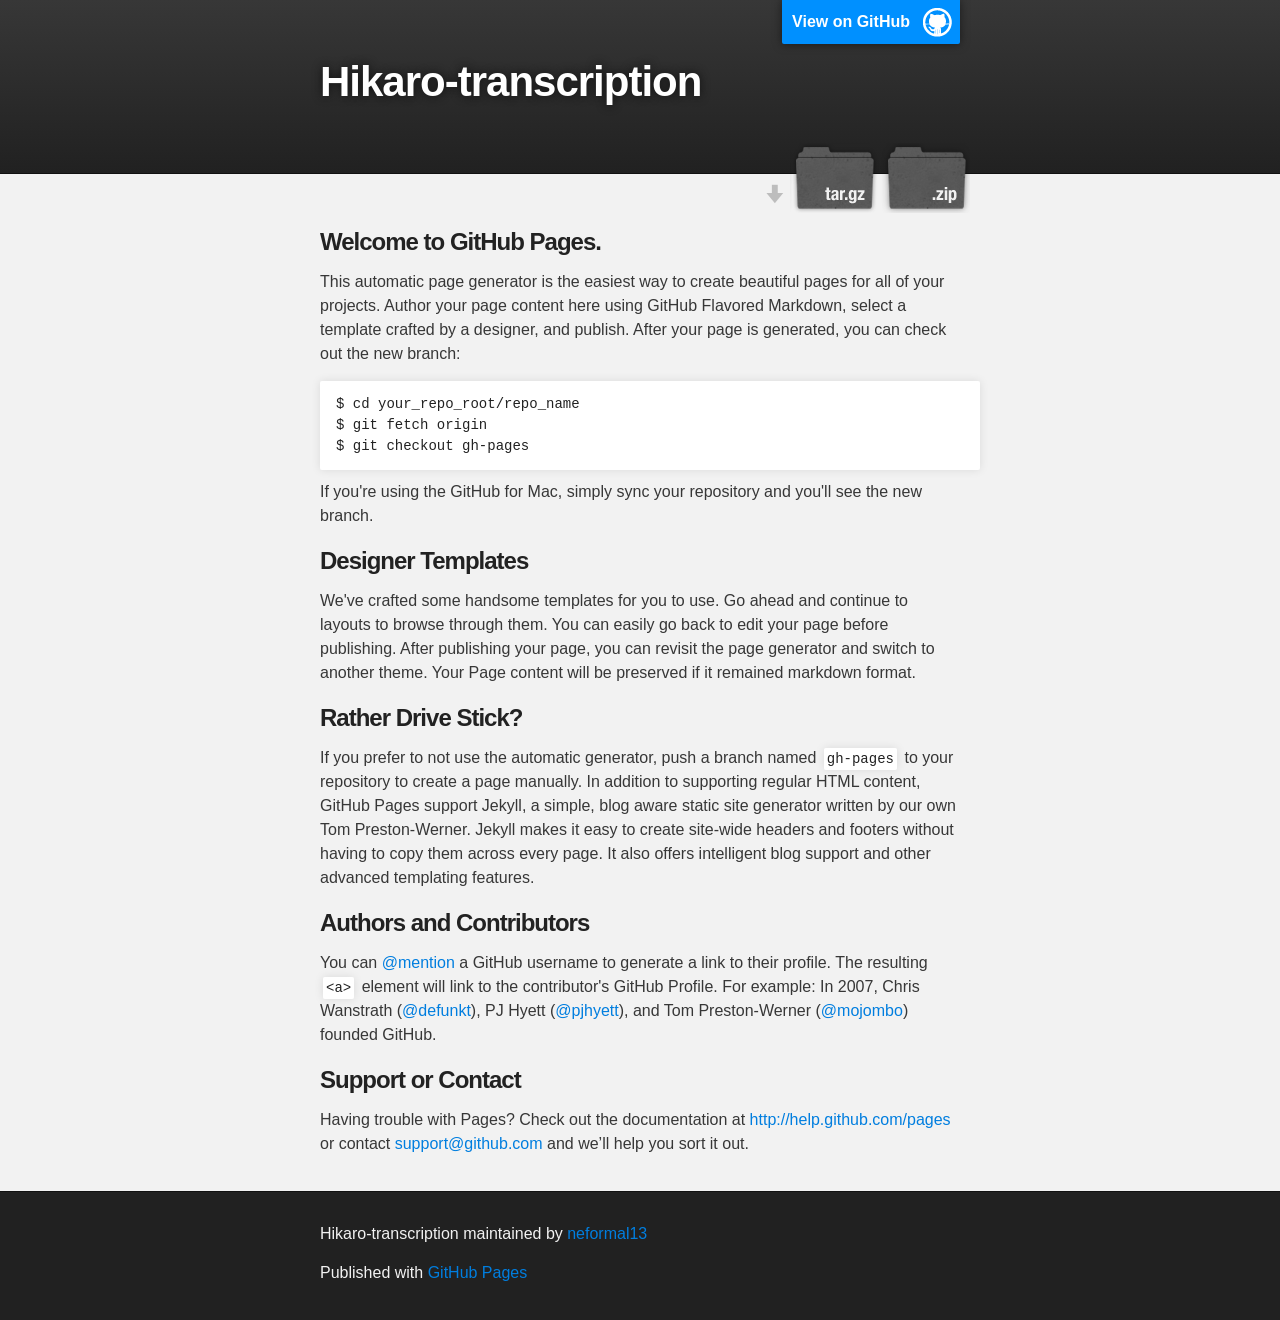
<file: index.html>
<!DOCTYPE html>
<html>

  <head>
    <meta charset='utf-8' />
    <meta http-equiv="X-UA-Compatible" content="chrome=1" />
    <meta name="description" content="Hikaro-transcription : " />

    <link rel="stylesheet" type="text/css" media="screen" href="stylesheets/stylesheet.css">

    <title>Hikaro-transcription</title>
  </head>

  <body>

    <!-- HEADER -->
    <div id="header_wrap" class="outer">
        <header class="inner">
          <a id="forkme_banner" href="https://github.com/neformal13/HIKARO-transcription">View on GitHub</a>

          <h1 id="project_title">Hikaro-transcription</h1>
          <h2 id="project_tagline"></h2>

            <section id="downloads">
              <a class="zip_download_link" href="https://github.com/neformal13/HIKARO-transcription/zipball/master">Download this project as a .zip file</a>
              <a class="tar_download_link" href="https://github.com/neformal13/HIKARO-transcription/tarball/master">Download this project as a tar.gz file</a>
            </section>
        </header>
    </div>

    <!-- MAIN CONTENT -->
    <div id="main_content_wrap" class="outer">
      <section id="main_content" class="inner">
        <h3>Welcome to GitHub Pages.</h3>

<p>This automatic page generator is the easiest way to create beautiful pages for all of your projects. Author your page content here using GitHub Flavored Markdown, select a template crafted by a designer, and publish. After your page is generated, you can check out the new branch:</p>

<pre><code>$ cd your_repo_root/repo_name
$ git fetch origin
$ git checkout gh-pages
</code></pre>

<p>If you're using the GitHub for Mac, simply sync your repository and you'll see the new branch.</p>

<h3>Designer Templates</h3>

<p>We've crafted some handsome templates for you to use. Go ahead and continue to layouts to browse through them. You can easily go back to edit your page before publishing. After publishing your page, you can revisit the page generator and switch to another theme. Your Page content will be preserved if it remained markdown format.</p>

<h3>Rather Drive Stick?</h3>

<p>If you prefer to not use the automatic generator, push a branch named <code>gh-pages</code> to your repository to create a page manually. In addition to supporting regular HTML content, GitHub Pages support Jekyll, a simple, blog aware static site generator written by our own Tom Preston-Werner. Jekyll makes it easy to create site-wide headers and footers without having to copy them across every page. It also offers intelligent blog support and other advanced templating features.</p>

<h3>Authors and Contributors</h3>

<p>You can <a href="https://github.com/blog/821" class="user-mention">@mention</a> a GitHub username to generate a link to their profile. The resulting <code>&lt;a&gt;</code> element will link to the contributor's GitHub Profile. For example: In 2007, Chris Wanstrath (<a href="https://github.com/defunkt" class="user-mention">@defunkt</a>), PJ Hyett (<a href="https://github.com/pjhyett" class="user-mention">@pjhyett</a>), and Tom Preston-Werner (<a href="https://github.com/mojombo" class="user-mention">@mojombo</a>) founded GitHub.</p>

<h3>Support or Contact</h3>

<p>Having trouble with Pages? Check out the documentation at <a href="http://help.github.com/pages">http://help.github.com/pages</a> or contact <a href="mailto:support@github.com">support@github.com</a> and we’ll help you sort it out.</p>
      </section>
    </div>

    <!-- FOOTER  -->
    <div id="footer_wrap" class="outer">
      <footer class="inner">
        <p class="copyright">Hikaro-transcription maintained by <a href="https://github.com/neformal13">neformal13</a></p>
        <p>Published with <a href="http://pages.github.com">GitHub Pages</a></p>
      </footer>
    </div>

    

  </body>
</html>
</file>
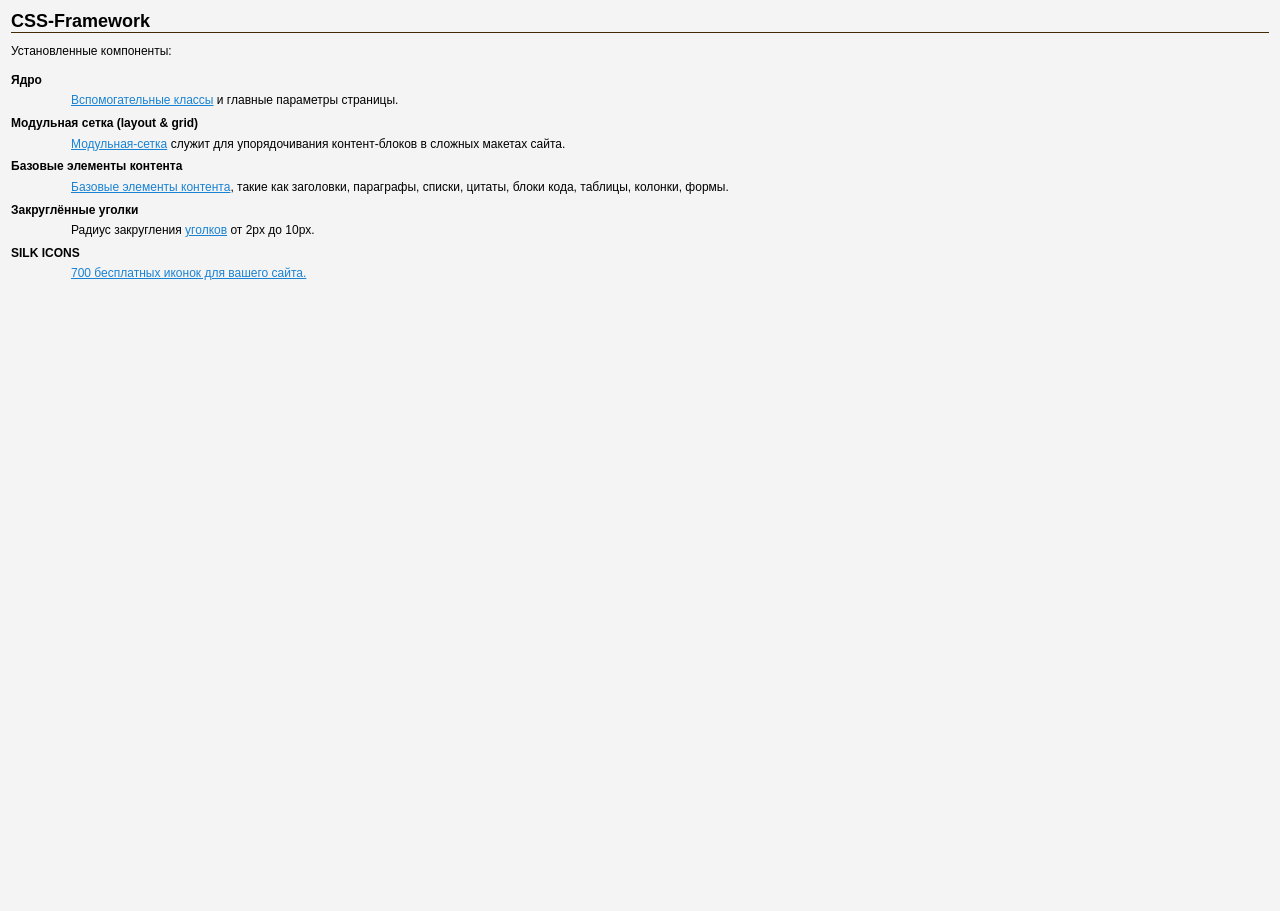
<file: css/css-framework/css-framework.html>
<!DOCTYPE html PUBLIC "-//W3C//DTD XHTML 1.0 Transitional//EN" "http://www.w3.org/TR/xhtml1/DTD/xhtml1-transitional.dtd">
<html xmlns="http://www.w3.org/1999/xhtml">
<head profile="http://gmpg.org/xfn/11">
	<title>css-framework / .content</title>
	
	<meta http-equiv="Content-Type" content="text/html; charset=UTF-8" />
	<meta http-equiv="imagetoolbar" content="no" />
	<link rel="stylesheet" href="css/cssf-base.css" type="text/css" media="screen" />
	<!--[if lte IE 6]><link rel="stylesheet" href="css/cssf-ie6.css" type="text/css" media="screen" /><![endif]-->
	<!--[if IE 7]><link rel="stylesheet" href="css/cssf-ie7.css" type="text/css" media="screen" /><![endif]-->
	<script type="text/javascript" src="js/iepngfix_tilebg.js"></script>
	<link rel="stylesheet" href="css/cssf-fsi-icons.css" type="text/css" media="screen" />
	
</head>
<body>

<div id="page">
	<div class="content box">
		<h2>CSS-Framework</h2>
		
		<p>Установленные компоненты:</p>
	
		<dl><dt>Ядро</dt><dd><a href="http://css-framework.ru/doc/utilites/">Вспомогательные классы</a> и главные параметры страницы.</dd><dt>Модульная сетка (layout & grid)</dt><dd><a href="http://css-framework.ru/doc/layout-grid/">Модульная-сетка</a> служит для упорядочивания контент-блоков в сложных макетах сайта.</dd><dt>Базовые элементы контента</dt><dd><a href="http://css-framework.ru/doc/content/">Базовые элементы контента</a>, такие как заголовки, параграфы, списки, цитаты, блоки кода, таблицы, колонки, формы.</dd><dt>Закруглённые уголки</dt><dd>Радиус закругления <a href="http://css-framework.ru/doc/corners/">уголков</a> от 2px до 10px.</dd><dt>SILK ICONS</dt><dd><a href="http://css-framework.ru/addons/silk-icons/">700 бесплатных иконок для вашего сайта.</a></dd></dl>
	</div><!-- content box -->
</div><!-- #page -->

</body>
</html>
</file>
<file: stylesheets/stylesheet.css>
/*******************************************************************************
Slate Theme for Github Pages
by Jason Costello, @jsncostello
*******************************************************************************/

@import url(pygment_trac.css);

/*******************************************************************************
MeyerWeb Reset
*******************************************************************************/

html, body, div, span, applet, object, iframe,
h1, h2, h3, h4, h5, h6, p, blockquote, pre,
a, abbr, acronym, address, big, cite, code,
del, dfn, em, img, ins, kbd, q, s, samp,
small, strike, strong, sub, sup, tt, var,
b, u, i, center,
dl, dt, dd, ol, ul, li,
fieldset, form, label, legend,
table, caption, tbody, tfoot, thead, tr, th, td,
article, aside, canvas, details, embed,
figure, figcaption, footer, header, hgroup,
menu, nav, output, ruby, section, summary,
time, mark, audio, video {
  margin: 0;
  padding: 0;
  border: 0;
  font: inherit;
  vertical-align: baseline;
}

/* HTML5 display-role reset for older browsers */
article, aside, details, figcaption, figure,
footer, header, hgroup, menu, nav, section {
  display: block;
}

ol, ul {
  list-style: none;
}

blockquote, q {
}

table {
  border-collapse: collapse;
  border-spacing: 0;
}

a:focus {
  outline: none;
}

/*******************************************************************************
Theme Styles
*******************************************************************************/

body {
  box-sizing: border-box;
  color:#373737;
  background: #212121;
  font-size: 16px;
  font-family: 'Myriad Pro', Calibri, Helvetica, Arial, sans-serif;
  line-height: 1.5;
  -webkit-font-smoothing: antialiased;
}

h1, h2, h3, h4, h5, h6 {
  margin: 10px 0;
  font-weight: 700;
  color:#222222;
  font-family: 'Lucida Grande', 'Calibri', Helvetica, Arial, sans-serif;
  letter-spacing: -1px;
}

h1 {
  font-size: 36px;
  font-weight: 700;
}

h2 {
  padding-bottom: 10px;
  font-size: 32px;
  background: url('../images/bg_hr.png') repeat-x bottom;
}

h3 {
  font-size: 24px;
}

h4 {
  font-size: 21px;
}

h5 {
  font-size: 18px;
}

h6 {
  font-size: 16px;
}

p {
  margin: 10px 0 15px 0;
}

footer p {
  color: #f2f2f2;
}

a {
  text-decoration: none;
  color: #007edf;
  text-shadow: none;

  transition: color 0.5s ease;
  transition: text-shadow 0.5s ease;
  -webkit-transition: color 0.5s ease;
  -webkit-transition: text-shadow 0.5s ease;
  -moz-transition: color 0.5s ease;
  -moz-transition: text-shadow 0.5s ease;
  -o-transition: color 0.5s ease;
  -o-transition: text-shadow 0.5s ease;
  -ms-transition: color 0.5s ease;
  -ms-transition: text-shadow 0.5s ease;
}

#main_content a:hover {
  color: #0069ba;
  text-shadow: #0090ff 0px 0px 2px;
}

footer a:hover {
  color: #43adff;
  text-shadow: #0090ff 0px 0px 2px;
}

em {
  font-style: italic;
}

strong {
  font-weight: bold;
}

img {
  position: relative;
  margin: 0 auto;
  max-width: 739px;
  padding: 5px;
  margin: 10px 0 10px 0;
  border: 1px solid #ebebeb;

  box-shadow: 0 0 5px #ebebeb;
  -webkit-box-shadow: 0 0 5px #ebebeb;
  -moz-box-shadow: 0 0 5px #ebebeb;
  -o-box-shadow: 0 0 5px #ebebeb;
  -ms-box-shadow: 0 0 5px #ebebeb;
}

pre, code {
  width: 100%;
  color: #222;
  background-color: #fff;

  font-family: Monaco, "Bitstream Vera Sans Mono", "Lucida Console", Terminal, monospace;
  font-size: 14px;

  border-radius: 2px;
  -moz-border-radius: 2px;
  -webkit-border-radius: 2px;



}

pre {
  width: 100%;
  padding: 10px;
  box-shadow: 0 0 10px rgba(0,0,0,.1);
  overflow: auto;
}

code {
  padding: 3px;
  margin: 0 3px;
  box-shadow: 0 0 10px rgba(0,0,0,.1);
}

pre code {
  display: block;
  box-shadow: none;
}

blockquote {
  color: #666;
  margin-bottom: 20px;
  padding: 0 0 0 20px;
  border-left: 3px solid #bbb;
}

ul, ol, dl {
  margin-bottom: 15px
}

ul li {
  list-style: inside;
  padding-left: 20px;
}

ol li {
  list-style: decimal inside;
  padding-left: 20px;
}

dl dt {
  font-weight: bold;
}

dl dd {
  padding-left: 20px;
  font-style: italic;
}

dl p {
  padding-left: 20px;
  font-style: italic;
}

hr {
  height: 1px;
  margin-bottom: 5px;
  border: none;
  background: url('../images/bg_hr.png') repeat-x center;
}

table {
  border: 1px solid #373737;
  margin-bottom: 20px;
  text-align: left;
 }

th {
  font-family: 'Lucida Grande', 'Helvetica Neue', Helvetica, Arial, sans-serif;
  padding: 10px;
  background: #373737;
  color: #fff;
 }

td {
  padding: 10px;
  border: 1px solid #373737;
 }

form {
  background: #f2f2f2;
  padding: 20px;
}

img {
  width: 100%;
  max-width: 100%;
}

/*******************************************************************************
Full-Width Styles
*******************************************************************************/

.outer {
  width: 100%;
}

.inner {
  position: relative;
  max-width: 640px;
  padding: 20px 10px;
  margin: 0 auto;
}

#forkme_banner {
  display: block;
  position: absolute;
  top:0;
  right: 10px;
  z-index: 10;
  padding: 10px 50px 10px 10px;
  color: #fff;
  background: url('../images/blacktocat.png') #0090ff no-repeat 95% 50%;
  font-weight: 700;
  box-shadow: 0 0 10px rgba(0,0,0,.5);
  border-bottom-left-radius: 2px;
  border-bottom-right-radius: 2px;
}

#header_wrap {
  background: #212121;
  background: -moz-linear-gradient(top, #373737, #212121);
  background: -webkit-linear-gradient(top, #373737, #212121);
  background: -ms-linear-gradient(top, #373737, #212121);
  background: -o-linear-gradient(top, #373737, #212121);
  background: linear-gradient(top, #373737, #212121);
}

#header_wrap .inner {
  padding: 50px 10px 30px 10px;
}

#project_title {
  margin: 0;
  color: #fff;
  font-size: 42px;
  font-weight: 700;
  text-shadow: #111 0px 0px 10px;
}

#project_tagline {
  color: #fff;
  font-size: 24px;
  font-weight: 300;
  background: none;
  text-shadow: #111 0px 0px 10px;
}

#downloads {
  position: absolute;
  width: 210px;
  z-index: 10;
  bottom: -40px;
  right: 0;
  height: 70px;
  background: url('../images/icon_download.png') no-repeat 0% 90%;
}

.zip_download_link {
  display: block;
  float: right;
  width: 90px;
  height:70px;
  text-indent: -5000px;
  overflow: hidden;
  background: url(../images/sprite_download.png) no-repeat bottom left;
}

.tar_download_link {
  display: block;
  float: right;
  width: 90px;
  height:70px;
  text-indent: -5000px;
  overflow: hidden;
  background: url(../images/sprite_download.png) no-repeat bottom right;
  margin-left: 10px;
}

.zip_download_link:hover {
  background: url(../images/sprite_download.png) no-repeat top left;
}

.tar_download_link:hover {
  background: url(../images/sprite_download.png) no-repeat top right;
}

#main_content_wrap {
  background: #f2f2f2;
  border-top: 1px solid #111;
  border-bottom: 1px solid #111;
}

#main_content {
  padding-top: 40px;
}

#footer_wrap {
  background: #212121;
}



/*******************************************************************************
Small Device Styles
*******************************************************************************/

@media screen and (max-width: 480px) {
  body {
    font-size:14px;
  }

  #downloads {
    display: none;
  }

  .inner {
    min-width: 320px;
    max-width: 480px;
  }

  #project_title {
  font-size: 32px;
  }

  h1 {
    font-size: 28px;
  }

  h2 {
    font-size: 24px;
  }

  h3 {
    font-size: 21px;
  }

  h4 {
    font-size: 18px;
  }

  h5 {
    font-size: 14px;
  }

  h6 {
    font-size: 12px;
  }

  code, pre {
    min-width: 320px;
    max-width: 480px;
    font-size: 11px;
  }

}
</file>
<file: css/css-framework/css/cssf-base.css>
/*	CSS-Framework

	Version		: 0.3.1
	Author		: Aleksej Romanovskij (http://css-framework.ru)
	License		: Creative Commons Attribution 3.0 Unported License (http://creativecommons.org/licenses/by/3.0/)

------------------------------ */
		
/* Utilites
------------------------------ */

* { margin: 0; padding: 0; }

*:focus { outline: none; }
.hidden { display: none; }
.show { display: block!important; }
.no-margin { margin: 0!important; }
.no-padding { padding: 0!important; }
.no-bg { background: none!important; }
.no-border, a img { border: none!important; }
.container:after, .columns:after { content: "."; display: block; height: 0; clear: both; visibility: hidden; }
.img-repl { text-indent: -9999px; overflow: hidden; display: block; }
.cc { clear: both; }

/* Main styles
------------------------------ */

html { height: 100%; color: #000; background: #f4f4f4; font: 0.75em/1.5 Arial, Helvetica, sans-serif; }
body { height: 100%; min-height: 100%; } /* body height 100% */

a { color: #1982d3; }
a:visited {  }
a:hover {  }
a:active {  }
			
/* Layout Boxs
------------------------------ */

.page-layout { margin-right: -5px; }
.layout-box { float: left; margin: 0 5px 5px 0; }

.lb-1 { width: 779px; } /* 100% */
.lb-2 { width: 583px; } /* 75% */
.lb-3 { width: 387px; } /* 50% */
.lb-4 { width: 191px; } /* 25% */
			
/* Content elements
------------------------------ */

.content h1, .content h2, .content h3, .content h4 { font: bold 1.7em Georgia, Arial, Helvetica, sans-serif; margin-bottom: .5em; }
.content h2 { font-size: 1.5em; border-bottom: 1px solid #412905 }
.content h3 { font-size: 1.3em; font-weight: bold; }
.content h4 { font-size: 1.1em; font-weight: bold; }

blockquote { margin-left: 10em; padding-left: 1em; border-left: 2px solid #ccc; }
code, pre { font: 1.2em/1 "Courier New", Courier, monospace; padding: 1px 2px; background: #eee; }
pre { border: 1px dashed #aaa; line-height: 1.7em; padding: 5px; font-size: .9em; background: #eee; margin: 0; }
strong {  }
em {  }
sup, sub { vertical-align: baseline; position: relative; }
sup { top: -0.4em; }
sub { bottom: -0.3em; }

hr { color: #ccc; background-color: #ccc; height: 1px; border-width: 0px; }

.em { font-style: italic; }
.strong { font-weight: bold; }

.content ul, .content ol { margin-left: 3em; line-height: 1.3em; }
.content ul li, .content ol li { margin-bottom: .2em; }

.content dl {  }
.content dl dt { margin-bottom: .2em; font-weight: bold; }
.content dl dd { padding-left: 5em; margin-bottom: .4em; }

.icons a, .icon { padding: 1px 0 1px 20px; background-repeat: no-repeat; background-position: left center; }

.content p, .content ul, .content ol, .content dl, .content table, blockquote, pre, .columns, .content img, hr { margin-bottom: 11px; }

.box { margin: 11px; }

/* Text align, float
------------------------------ */

.a-left { text-align: left; }
.a-center { text-align: center; }
.a-right { text-align: right; }

.f-left { float: left; }
.f-right { float: right; }

/*	Tables
------------------------------ */

table { border-collapse: collapse; width: 100%; }
table th, table td { border: 1px solid #ccc; padding: 2px 3px; vertical-align: top; }
table th { background: #f4f4f4; }
table td {  }

/*	Columns
------------------------------ */

.columns {  }
.w-5, .w-10, .w-15, .w-20, .w-25, .w-30, .w-35, .w-40, .w-45, .w-50, .w-55, .w-60, .w-65, .w-70, .w-75, .w-80, .w-85, .w-90, .w-95, .w-100, .w-33, .w-66, .w-38, .w-62 { float: left;  }

.col-content { padding-right: 6px; }
.col-first { padding-left: 0!important; }
.col-last { padding-right: 0!important; }

.w-5 { width: 5%; }
.w-10 { width: 10%; }
.w-15 { width: 15%; }
.w-20 { width: 20%; }
.w-25 { width: 25%; }
.w-30 { width: 30%; }
.w-35 { width: 35%; }
.w-40 { width: 40%; }
.w-45 { width: 45%; }
.w-50 { width: 50%; }
.w-55 { width: 55%; }
.w-60 { width: 60%; }
.w-65 { width: 65%; }
.w-70 { width: 70%; }
.w-75 { width: 75%; }
.w-80 { width: 80%; }
.w-85 { width: 85%; }
.w-90 { width: 90%; }
.w-95 { width: 95%; }
.w-100 { width: 100%; }

.w-33 { width: 33%; }
.w-66 { width: 66%; }

.w-38 { width: 38%; }
.w-62 { width: 62%; }

/* Images
------------------------------ */

.content img.null-image { padding: 0!important; border: none!important; margin: 0!important; }
img.f-left { margin-right: 1em; }
img.f-right { margin-left: 1em; }

/* Content Form
------------------------------ */

.content form { padding: .5em 0; }
.content fieldset { margin-bottom: 1em; border: none; }
.content legend { margin-top: -1px; padding-bottom: 1em; font-size: 1.1em; font-weight: bold; }

.content .f-row { overflow: hidden; margin-bottom: .5em; }
.content label { float: left; text-align: right; width: 25.99%; padding: 0 2%; }
.content .f-inputs { padding-left: 30%; }

.f-actions { padding-top: 1em; border-top: 1px solid #ccc; }

/* Inputs
------------------------------ */

input { vertical-align: middle }
.i-checkbox { margin-top: 3px; }
.i-text { width: 200px; padding: 1px; font: 1em sans-serif; }
.button { padding: 0 .25em; width: auto; overflow: visible; cursor: pointer; }
			
/* Corners (em)
------------------------------ */

.corners { position: relative; overflow: hidden; }
.corners em.tl, .corners em.tr, .corners em.bl, .corners em.br { position: absolute; font-size: 1px; }

.corners-2 em.tl, .corners-2 em.tr, .corners-2 em.bl, .corners-2 em.br { width: 4px; height: 4px; background-image: url(../i/corners/corners-2.png); }
	.corners-2 em.tl { left: -2px; top: -2px; } .corners-2 em.tr { right: -2px; top: -2px; } .corners-2 em.bl { left: -2px; bottom: -2px; } .corners-2 em.br { right: -2px; bottom: -2px; }
.corners-3 em.tl, .corners-3 em.tr, .corners-3 em.bl, .corners-3 em.br { width: 6px; height: 6px; background: url(../i/corners/corners-3.png); }
	.corners-3 em.tl { left: -3px; top: -3px; } .corners-3 em.tr { right: -3px; top: -3px; } .corners-3 em.bl { left: -3px; bottom: -3px; } .corners-3 em.br { right: -3px; bottom: -3px; }
.corners-4 em.tl, .corners-4 em.tr, .corners-4 em.bl, .corners-4 em.br { width: 8px; height: 8px; background: url(../i/corners/corners-4.png); }
	.corners-4 em.tl { left: -4px; top: -4px; } .corners-4 em.tr { right: -4px; top: -4px; } .corners-4 em.bl { left: -4px; bottom: -4px; } .corners-4 em.br { right: -4px; bottom: -4px; }
.corners-5 em.tl, .corners-5 em.tr, .corners-5 em.bl, .corners-5 em.br { width: 10px; height: 10px; background: url(../i/corners/corners-5.png); }
	.corners-5 em.tl { left: -5px; top: -5px; } .corners-5 em.tr { right: -5px; top: -5px; } .corners-5 em.bl { left: -5px; bottom: -5px; } .corners-5 em.br { right: -5px; bottom: -5px; }
.corners-6 em.tl, .corners-6 em.tr, .corners-6 em.bl, .corners-6 em.br { width: 12px; height: 12px; background: url(../i/corners/corners-6.png); }
	.corners-6 em.tl { left: -6px; top: -6px; } .corners-6 em.tr { right: -6px; top: -6px; } .corners-6 em.bl { left: -6px; bottom: -6px; } .corners-6 em.br { right: -6px; bottom: -6px; }
.corners-7 em.tl, .corners-7 em.tr, .corners-7 em.bl, .corners-7 em.br { width: 14px; height: 14px; background: url(../i/corners/corners-7.png); }
	.corners-7 em.tl { left: -7px; top: -7px; } .corners-7 em.tr { right: -7px; top: -7px; } .corners-7 em.bl { left: -7px; bottom: -7px; } .corners-7 em.br { right: -7px; bottom: -7px; }
.corners-8 em.tl, .corners-8 em.tr, .corners-8 em.bl, .corners-8 em.br { width: 16px; height: 16px; background: url(../i/corners/corners-8.png); }
	.corners-8 em.tl { left: -8px; top: -8px; } .corners-8 em.tr { right: -8px; top: -8px; } .corners-8 em.bl { left: -8px; bottom: -8px; } .corners-8 em.br { right: -8px; bottom: -8px; }
.corners-9 em.tl, .corners-9 em.tr, .corners-9 em.bl, .corners-9 em.br { width: 18px; height: 18px; background: url(../i/corners/corners-9.png); }
	.corners-9 em.tl { left: -9px; top: -9px; } .corners-9 em.tr { right: -9px; top: -9px; } .corners-9 em.bl { left: -9px; bottom: -9px; } .corners-9 em.br { right: -9px; bottom: -9px; }
.corners-10 em.tl, .corners-10 em.tr, .corners-10 em.bl, .corners-10 em.br { width: 20px; height: 20px; background: url(../i/corners/corners-10.png); }
	.corners-10 em.tl { left: -10px; top: -10px; } .corners-10 em.tr { right: -10px; top: -10px; } .corners-10 em.bl { left: -10px; bottom: -10px; } .corners-10 em.br { right: -10px; bottom: -10px; }
</file>
<file: css/css-framework/css/cssf-ie6.css>
body { behavior: url("css/csshover2.htc"); }
img, .corners em.tl, .corners em.tr, .corners em.bl, .corners em.br, p { behavior: url("css/iepngfix.htc"); }

/*
	IE hacks
	------------------------
	
	#hack {
		color:	green;	( all browsers )
		color/**/:blue; ( IE 5.5 ) 
		c\olor:	red;	( IE 6 ) escape must not precede any of the first six alphabetical characters: a, b, c, d, e, f
		_color: red;	( IE 6 )
		*color: red;	( IE6, IE7 )
		
	}

	IE min-width & max-width
	------------------------
	
	element {
		min-width: 780px; 
    	max-width: 1260px; 
		width: expression(document.body.clientWidth < 781? "780px" : document.body.clientWidth > 1261? "1260px" : "auto");
	}
	
	IE PNG background
	------------------------
	src='/images/png-image.png' - path relative of page
	
	element {
		background: none;
		filter: progid:DXImageTransform.Microsoft.AlphaImageLoader(src='/images/png-image.png', sizingMethod='scale');
	}

*/

.cc { font-size: 0px; overflow: hidden; height: 0px; }

.content .f-inputs { padding-left: 0; height: 1%; }
.content .f-actions { padding-left: 30%; }

.container, .columns,
.content .f-actions,
.menu-h, .layout-box,
.menu-v-d a,
.menu-h-d,
.menu-h-d li,
.menu-h-d ul li a,
.corners, .corners em.tl, .corners em.tr, .corners em.bl, .corners em.br { zoom: 1; } /* hasLayout ON */

.corners em.tr, .corners em.br { margin-left: 100%; left: -10px; }

.menu-v-d ul { margin-left: -1px; }
.menu-h-d li li { float: left; }

.page-layout .container { float: left; width: 100%; zoom: 1; height: 1%; display: block; }
.layout-box {  }
</file>
<file: css/css-framework/css/cssf-ie7.css>
/* IE 7 Hacks */

.corners. .columns, .layout-box { zoom: 1; } /* hasLayout ON */
.container { margin-bottom: 5px; }
</file>
<file: css/css-framework/css/cssf-fsi-icons.css>
.i-search	{background-image: url(../i/fsi-icons/search.png);}


.i-accept	{ background-image: url(../i/fsi-icons/accept.png); }
.i-add	{ background-image: url(../i/fsi-icons/add.png); }
.i-anchor	{ background-image: url(../i/fsi-icons/anchor.png); }
.i-application	{ background-image: url(../i/fsi-icons/application.png); }
.i-application_add	{ background-image: url(../i/fsi-icons/application_add.png); }
.i-application_cascade	{ background-image: url(../i/fsi-icons/application_cascade.png); }
.i-application_delete	{ background-image: url(../i/fsi-icons/application_delete.png); }
.i-application_double	{ background-image: url(../i/fsi-icons/application_double.png); }
.i-application_edit	{ background-image: url(../i/fsi-icons/application_edit.png); }
.i-application_error	{ background-image: url(../i/fsi-icons/application_error.png); }
.i-application_form	{ background-image: url(../i/fsi-icons/application_form.png); }
.i-application_form_add	{ background-image: url(../i/fsi-icons/application_form_add.png); }
.i-application_form_delete	{ background-image: url(../i/fsi-icons/application_form_delete.png); }
.i-application_form_edit	{ background-image: url(../i/fsi-icons/application_form_edit.png); }
.i-application_form_magnify	{ background-image: url(../i/fsi-icons/application_form_magnify.png); }
.i-application_get	{ background-image: url(../i/fsi-icons/application_get.png); }
.i-application_go	{ background-image: url(../i/fsi-icons/application_go.png); }
.i-application_home	{ background-image: url(../i/fsi-icons/application_home.png); }
.i-application_key	{ background-image: url(../i/fsi-icons/application_key.png); }
.i-application_lightning	{ background-image: url(../i/fsi-icons/application_lightning.png); }
.i-application_link	{ background-image: url(../i/fsi-icons/application_link.png); }
.i-application_osx	{ background-image: url(../i/fsi-icons/application_osx.png); }
.i-application_osx_terminal	{ background-image: url(../i/fsi-icons/application_osx_terminal.png); }
.i-application_put	{ background-image: url(../i/fsi-icons/application_put.png); }
.i-application_side_boxes	{ background-image: url(../i/fsi-icons/application_side_boxes.png); }
.i-application_side_contract	{ background-image: url(../i/fsi-icons/application_side_contract.png); }
.i-application_side_expand	{ background-image: url(../i/fsi-icons/application_side_expand.png); }
.i-application_side_list	{ background-image: url(../i/fsi-icons/application_side_list.png); }
.i-application_side_tree	{ background-image: url(../i/fsi-icons/application_side_tree.png); }
.i-application_split	{ background-image: url(../i/fsi-icons/application_split.png); }
.i-application_tile_horizontal	{ background-image: url(../i/fsi-icons/application_tile_horizontal.png); }
.i-application_tile_vertical	{ background-image: url(../i/fsi-icons/application_tile_vertical.png); }
.i-application_view_columns	{ background-image: url(../i/fsi-icons/application_view_columns.png); }
.i-application_view_detail	{ background-image: url(../i/fsi-icons/application_view_detail.png); }
.i-application_view_gallery	{ background-image: url(../i/fsi-icons/application_view_gallery.png); }
.i-application_view_icons	{ background-image: url(../i/fsi-icons/application_view_icons.png); }
.i-application_view_list	{ background-image: url(../i/fsi-icons/application_view_list.png); }
.i-application_view_tile	{ background-image: url(../i/fsi-icons/application_view_tile.png); }
.i-application_xp	{ background-image: url(../i/fsi-icons/application_xp.png); }
.i-application_xp_terminal	{ background-image: url(../i/fsi-icons/application_xp_terminal.png); }
.i-arrow_branch	{ background-image: url(../i/fsi-icons/arrow_branch.png); }
.i-arrow_divide	{ background-image: url(../i/fsi-icons/arrow_divide.png); }
.i-arrow_down	{ background-image: url(../i/fsi-icons/arrow_down.png); }
.i-arrow_in	{ background-image: url(../i/fsi-icons/arrow_in.png); }
.i-arrow_inout	{ background-image: url(../i/fsi-icons/arrow_inout.png); }
.i-arrow_join	{ background-image: url(../i/fsi-icons/arrow_join.png); }
.i-arrow_left	{ background-image: url(../i/fsi-icons/arrow_left.png); }
.i-arrow_merge	{ background-image: url(../i/fsi-icons/arrow_merge.png); }
.i-arrow_out	{ background-image: url(../i/fsi-icons/arrow_out.png); }
.i-arrow_redo	{ background-image: url(../i/fsi-icons/arrow_redo.png); }
.i-arrow_refresh	{ background-image: url(../i/fsi-icons/arrow_refresh.png); }
.i-arrow_refresh_small	{ background-image: url(../i/fsi-icons/arrow_refresh_small.png); }
.i-arrow_right	{ background-image: url(../i/fsi-icons/arrow_right.png); }
.i-arrow_rotate_anticlockwise	{ background-image: url(../i/fsi-icons/arrow_rotate_anticlockwise.png); }
.i-arrow_rotate_clockwise	{ background-image: url(../i/fsi-icons/arrow_rotate_clockwise.png); }
.i-arrow_switch	{ background-image: url(../i/fsi-icons/arrow_switch.png); }
.i-arrow_turn_left	{ background-image: url(../i/fsi-icons/arrow_turn_left.png); }
.i-arrow_turn_right	{ background-image: url(../i/fsi-icons/arrow_turn_right.png); }
.i-arrow_undo	{ background-image: url(../i/fsi-icons/arrow_undo.png); }
.i-arrow_up	{ background-image: url(../i/fsi-icons/arrow_up.png); }
.i-asterisk_orange	{ background-image: url(../i/fsi-icons/asterisk_orange.png); }
.i-asterisk_yellow	{ background-image: url(../i/fsi-icons/asterisk_yellow.png); }
.i-attach	{ background-image: url(../i/fsi-icons/attach.png); }
.i-award_star_add	{ background-image: url(../i/fsi-icons/award_star_add.png); }
.i-award_star_bronze_1	{ background-image: url(../i/fsi-icons/award_star_bronze_1.png); }
.i-award_star_bronze_2	{ background-image: url(../i/fsi-icons/award_star_bronze_2.png); }
.i-award_star_bronze_3	{ background-image: url(../i/fsi-icons/award_star_bronze_3.png); }
.i-award_star_delete	{ background-image: url(../i/fsi-icons/award_star_delete.png); }
.i-award_star_gold_1	{ background-image: url(../i/fsi-icons/award_star_gold_1.png); }
.i-award_star_gold_2	{ background-image: url(../i/fsi-icons/award_star_gold_2.png); }
.i-award_star_gold_3	{ background-image: url(../i/fsi-icons/award_star_gold_3.png); }
.i-award_star_silver_1	{ background-image: url(../i/fsi-icons/award_star_silver_1.png); }
.i-award_star_silver_2	{ background-image: url(../i/fsi-icons/award_star_silver_2.png); }
.i-award_star_silver_3	{ background-image: url(../i/fsi-icons/award_star_silver_3.png); }
.i-basket { background-image: url(../i/fsi-icons/basket.png); }
.i-basket_add { background-image: url(../i/fsi-icons/basket_add.png); }
.i-basket_delete { background-image: url(../i/fsi-icons/basket_delete.png); }
.i-basket_edit { background-image: url(../i/fsi-icons/basket_edit.png); }
.i-basket_error { background-image: url(../i/fsi-icons/basket_error.png); }
.i-basket_go { background-image: url(../i/fsi-icons/basket_go.png); }
.i-basket_put { background-image: url(../i/fsi-icons/basket_put.png); }
.i-basket_remove { background-image: url(../i/fsi-icons/basket_remove.png); }
.i-bell { background-image: url(../i/fsi-icons/bell.png); }
.i-bell_add { background-image: url(../i/fsi-icons/bell_add.png); }
.i-bell_delete { background-image: url(../i/fsi-icons/bell_delete.png); }
.i-bell_error { background-image: url(../i/fsi-icons/bell_error.png); }
.i-bell_go { background-image: url(../i/fsi-icons/bell_go.png); }
.i-bell_link { background-image: url(../i/fsi-icons/bell_link.png); }
.i-bin { background-image: url(../i/fsi-icons/bin.png); }
.i-bin_closed { background-image: url(../i/fsi-icons/bin_closed.png); }
.i-bin_empty { background-image: url(../i/fsi-icons/bin_empty.png); }
.i-bomb { background-image: url(../i/fsi-icons/bomb.png); }
.i-book { background-image: url(../i/fsi-icons/book.png); }
.i-book_add { background-image: url(../i/fsi-icons/book_add.png); }
.i-book_addresses { background-image: url(../i/fsi-icons/book_addresses.png); }
.i-book_delete { background-image: url(../i/fsi-icons/book_delete.png); }
.i-book_edit { background-image: url(../i/fsi-icons/book_edit.png); }
.i-book_error { background-image: url(../i/fsi-icons/book_error.png); }
.i-book_go { background-image: url(../i/fsi-icons/book_go.png); }
.i-book_key { background-image: url(../i/fsi-icons/book_key.png); }
.i-book_link { background-image: url(../i/fsi-icons/book_link.png); }
.i-book_next { background-image: url(../i/fsi-icons/book_next.png); }
.i-book_open { background-image: url(../i/fsi-icons/book_open.png); }
.i-book_previous { background-image: url(../i/fsi-icons/book_previous.png); }
.i-box { background-image: url(../i/fsi-icons/box.png); }
.i-brick { background-image: url(../i/fsi-icons/brick.png); }
.i-brick_add { background-image: url(../i/fsi-icons/brick_add.png); }
.i-brick_delete { background-image: url(../i/fsi-icons/brick_delete.png); }
.i-brick_edit { background-image: url(../i/fsi-icons/brick_edit.png); }
.i-brick_error { background-image: url(../i/fsi-icons/brick_error.png); }
.i-brick_go { background-image: url(../i/fsi-icons/brick_go.png); }
.i-brick_link { background-image: url(../i/fsi-icons/brick_link.png); }
.i-bricks { background-image: url(../i/fsi-icons/bricks.png); }
.i-briefcase { background-image: url(../i/fsi-icons/briefcase.png); }
.i-bug { background-image: url(../i/fsi-icons/bug.png); }
.i-bug_add { background-image: url(../i/fsi-icons/bug_add.png); }
.i-bug_delete { background-image: url(../i/fsi-icons/bug_delete.png); }
.i-bug_edit { background-image: url(../i/fsi-icons/bug_edit.png); }
.i-bug_error { background-image: url(../i/fsi-icons/bug_error.png); }
.i-bug_go { background-image: url(../i/fsi-icons/bug_go.png); }
.i-bug_link { background-image: url(../i/fsi-icons/bug_link.png); }
.i-building { background-image: url(../i/fsi-icons/building.png); }
.i-building_add { background-image: url(../i/fsi-icons/building_add.png); }
.i-building_delete { background-image: url(../i/fsi-icons/building_delete.png); }
.i-building_edit { background-image: url(../i/fsi-icons/building_edit.png); }
.i-building_error { background-image: url(../i/fsi-icons/building_error.png); }
.i-building_go { background-image: url(../i/fsi-icons/building_go.png); }
.i-building_key { background-image: url(../i/fsi-icons/building_key.png); }
.i-building_link { background-image: url(../i/fsi-icons/building_link.png); }
.i-bullet_add { background-image: url(../i/fsi-icons/bullet_add.png); }
.i-bullet_arrow_bottom { background-image: url(../i/fsi-icons/bullet_arrow_bottom.png); }
.i-bullet_arrow_down { background-image: url(../i/fsi-icons/bullet_arrow_down.png); }
.i-bullet_arrow_top { background-image: url(../i/fsi-icons/bullet_arrow_top.png); }
.i-bullet_arrow_up { background-image: url(../i/fsi-icons/bullet_arrow_up.png); }
.i-bullet_black { background-image: url(../i/fsi-icons/bullet_black.png); }
.i-bullet_blue { background-image: url(../i/fsi-icons/bullet_blue.png); }
.i-bullet_delete { background-image: url(../i/fsi-icons/bullet_delete.png); }
.i-bullet_disk { background-image: url(../i/fsi-icons/bullet_disk.png); }
.i-bullet_error { background-image: url(../i/fsi-icons/bullet_error.png); }
.i-bullet_feed { background-image: url(../i/fsi-icons/bullet_feed.png); }
.i-bullet_go { background-image: url(../i/fsi-icons/bullet_go.png); }
.i-bullet_green { background-image: url(../i/fsi-icons/bullet_green.png); }
.i-bullet_key { background-image: url(../i/fsi-icons/bullet_key.png); }
.i-bullet_orange { background-image: url(../i/fsi-icons/bullet_orange.png); }
.i-bullet_picture { background-image: url(../i/fsi-icons/bullet_picture.png); }
.i-bullet_pink { background-image: url(../i/fsi-icons/bullet_pink.png); }
.i-bullet_purple { background-image: url(../i/fsi-icons/bullet_purple.png); }
.i-bullet_red { background-image: url(../i/fsi-icons/bullet_red.png); }
.i-bullet_star { background-image: url(../i/fsi-icons/bullet_star.png); }
.i-bullet_toggle_minus { background-image: url(../i/fsi-icons/bullet_toggle_minus.png); }
.i-bullet_toggle_plus { background-image: url(../i/fsi-icons/bullet_toggle_plus.png); }
.i-bullet_white { background-image: url(../i/fsi-icons/bullet_white.png); }
.i-bullet_wrench { background-image: url(../i/fsi-icons/bullet_wrench.png); }
.i-bullet_yellow { background-image: url(../i/fsi-icons/bullet_yellow.png); }
.i-cake { background-image: url(../i/fsi-icons/cake.png); }
.i-calculator { background-image: url(../i/fsi-icons/calculator.png); }
.i-calculator_add { background-image: url(../i/fsi-icons/calculator_add.png); }
.i-calculator_delete { background-image: url(../i/fsi-icons/calculator_delete.png); }
.i-calculator_edit { background-image: url(../i/fsi-icons/calculator_edit.png); }
.i-calculator_error { background-image: url(../i/fsi-icons/calculator_error.png); }
.i-calculator_link { background-image: url(../i/fsi-icons/calculator_link.png); }
.i-calendar { background-image: url(../i/fsi-icons/calendar.png); }
.i-calendar_add { background-image: url(../i/fsi-icons/calendar_add.png); }
.i-calendar_delete { background-image: url(../i/fsi-icons/calendar_delete.png); }
.i-calendar_edit { background-image: url(../i/fsi-icons/calendar_edit.png); }
.i-calendar_link { background-image: url(../i/fsi-icons/calendar_link.png); }
.i-calendar_view_day { background-image: url(../i/fsi-icons/calendar_view_day.png); }
.i-calendar_view_month { background-image: url(../i/fsi-icons/calendar_view_month.png); }
.i-calendar_view_week { background-image: url(../i/fsi-icons/calendar_view_week.png); }
.i-camera { background-image: url(../i/fsi-icons/camera.png); }
.i-camera_add { background-image: url(../i/fsi-icons/camera_add.png); }
.i-camera_delete { background-image: url(../i/fsi-icons/camera_delete.png); }
.i-camera_edit { background-image: url(../i/fsi-icons/camera_edit.png); }
.i-camera_error { background-image: url(../i/fsi-icons/camera_error.png); }
.i-camera_go { background-image: url(../i/fsi-icons/camera_go.png); }
.i-camera_link { background-image: url(../i/fsi-icons/camera_link.png); }
.i-camera_small { background-image: url(../i/fsi-icons/camera_small.png); }
.i-cancel { background-image: url(../i/fsi-icons/cancel.png); }
.i-car { background-image: url(../i/fsi-icons/car.png); }
.i-car_add { background-image: url(../i/fsi-icons/car_add.png); }
.i-car_delete { background-image: url(../i/fsi-icons/car_delete.png); }
.i-cart { background-image: url(../i/fsi-icons/cart.png); }
.i-cart_add { background-image: url(../i/fsi-icons/cart_add.png); }
.i-cart_delete { background-image: url(../i/fsi-icons/cart_delete.png); }
.i-cart_edit { background-image: url(../i/fsi-icons/cart_edit.png); }
.i-cart_error { background-image: url(../i/fsi-icons/cart_error.png); }
.i-cart_go { background-image: url(../i/fsi-icons/cart_go.png); }
.i-cart_put { background-image: url(../i/fsi-icons/cart_put.png); }
.i-cart_remove { background-image: url(../i/fsi-icons/cart_remove.png); }
.i-cd { background-image: url(../i/fsi-icons/cd.png); }
.i-cd_add { background-image: url(../i/fsi-icons/cd_add.png); }
.i-cd_burn { background-image: url(../i/fsi-icons/cd_burn.png); }
.i-cd_delete { background-image: url(../i/fsi-icons/cd_delete.png); }
.i-cd_edit { background-image: url(../i/fsi-icons/cd_edit.png); }
.i-cd_eject { background-image: url(../i/fsi-icons/cd_eject.png); }
.i-cd_go { background-image: url(../i/fsi-icons/cd_go.png); }
.i-chart_bar { background-image: url(../i/fsi-icons/chart_bar.png); }
.i-chart_bar_add { background-image: url(../i/fsi-icons/chart_bar_add.png); }
.i-chart_bar_delete { background-image: url(../i/fsi-icons/chart_bar_delete.png); }
.i-chart_bar_edit { background-image: url(../i/fsi-icons/chart_bar_edit.png); }
.i-chart_bar_error { background-image: url(../i/fsi-icons/chart_bar_error.png); }
.i-chart_bar_link { background-image: url(../i/fsi-icons/chart_bar_link.png); }
.i-chart_curve { background-image: url(../i/fsi-icons/chart_curve.png); }
.i-chart_curve_add { background-image: url(../i/fsi-icons/chart_curve_add.png); }
.i-chart_curve_delete { background-image: url(../i/fsi-icons/chart_curve_delete.png); }
.i-chart_curve_edit { background-image: url(../i/fsi-icons/chart_curve_edit.png); }
.i-chart_curve_error { background-image: url(../i/fsi-icons/chart_curve_error.png); }
.i-chart_curve_go { background-image: url(../i/fsi-icons/chart_curve_go.png); }
.i-chart_curve_link { background-image: url(../i/fsi-icons/chart_curve_link.png); }
.i-chart_line { background-image: url(../i/fsi-icons/chart_line.png); }
.i-chart_line_add { background-image: url(../i/fsi-icons/chart_line_add.png); }
.i-chart_line_delete { background-image: url(../i/fsi-icons/chart_line_delete.png); }
.i-chart_line_edit { background-image: url(../i/fsi-icons/chart_line_edit.png); }
.i-chart_line_error { background-image: url(../i/fsi-icons/chart_line_error.png); }
.i-chart_line_link { background-image: url(../i/fsi-icons/chart_line_link.png); }
.i-chart_organisation { background-image: url(../i/fsi-icons/chart_organisation.png); }
.i-chart_organisation_add { background-image: url(../i/fsi-icons/chart_organisation_add.png); }
.i-chart_organisation_delete { background-image: url(../i/fsi-icons/chart_organisation_delete.png); }
.i-chart_pie { background-image: url(../i/fsi-icons/chart_pie.png); }
.i-chart_pie_add { background-image: url(../i/fsi-icons/chart_pie_add.png); }
.i-chart_pie_delete { background-image: url(../i/fsi-icons/chart_pie_delete.png); }
.i-chart_pie_edit { background-image: url(../i/fsi-icons/chart_pie_edit.png); }
.i-chart_pie_error { background-image: url(../i/fsi-icons/chart_pie_error.png); }
.i-chart_pie_link { background-image: url(../i/fsi-icons/chart_pie_link.png); }
.i-clock { background-image: url(../i/fsi-icons/clock.png); }
.i-clock_add { background-image: url(../i/fsi-icons/clock_add.png); }
.i-clock_delete { background-image: url(../i/fsi-icons/clock_delete.png); }
.i-clock_edit { background-image: url(../i/fsi-icons/clock_edit.png); }
.i-clock_error { background-image: url(../i/fsi-icons/clock_error.png); }
.i-clock_go { background-image: url(../i/fsi-icons/clock_go.png); }
.i-clock_link { background-image: url(../i/fsi-icons/clock_link.png); }
.i-clock_pause { background-image: url(../i/fsi-icons/clock_pause.png); }
.i-clock_play { background-image: url(../i/fsi-icons/clock_play.png); }
.i-clock_red { background-image: url(../i/fsi-icons/clock_red.png); }
.i-clock_stop { background-image: url(../i/fsi-icons/clock_stop.png); }
.i-cog { background-image: url(../i/fsi-icons/cog.png); }
.i-cog_add { background-image: url(../i/fsi-icons/cog_add.png); }
.i-cog_delete { background-image: url(../i/fsi-icons/cog_delete.png); }
.i-cog_edit { background-image: url(../i/fsi-icons/cog_edit.png); }
.i-cog_error { background-image: url(../i/fsi-icons/cog_error.png); }
.i-cog_go { background-image: url(../i/fsi-icons/cog_go.png); }
.i-coins { background-image: url(../i/fsi-icons/coins.png); }
.i-coins_add { background-image: url(../i/fsi-icons/coins_add.png); }
.i-coins_delete { background-image: url(../i/fsi-icons/coins_delete.png); }
.i-color_swatch { background-image: url(../i/fsi-icons/color_swatch.png); }
.i-color_wheel { background-image: url(../i/fsi-icons/color_wheel.png); }
.i-comment { background-image: url(../i/fsi-icons/comment.png); }
.i-comment_add { background-image: url(../i/fsi-icons/comment_add.png); }
.i-comment_delete { background-image: url(../i/fsi-icons/comment_delete.png); }
.i-comment_edit { background-image: url(../i/fsi-icons/comment_edit.png); }
.i-comments { background-image: url(../i/fsi-icons/comments.png); }
.i-comments_add { background-image: url(../i/fsi-icons/comments_add.png); }
.i-comments_delete { background-image: url(../i/fsi-icons/comments_delete.png); }
.i-compress { background-image: url(../i/fsi-icons/compress.png); }
.i-computer { background-image: url(../i/fsi-icons/computer.png); }
.i-computer_add { background-image: url(../i/fsi-icons/computer_add.png); }
.i-computer_delete { background-image: url(../i/fsi-icons/computer_delete.png); }
.i-computer_edit { background-image: url(../i/fsi-icons/computer_edit.png); }
.i-computer_error { background-image: url(../i/fsi-icons/computer_error.png); }
.i-computer_go { background-image: url(../i/fsi-icons/computer_go.png); }
.i-computer_key { background-image: url(../i/fsi-icons/computer_key.png); }
.i-computer_link { background-image: url(../i/fsi-icons/computer_link.png); }
.i-connect { background-image: url(../i/fsi-icons/connect.png); }
.i-contrast { background-image: url(../i/fsi-icons/contrast.png); }
.i-contrast_decrease { background-image: url(../i/fsi-icons/contrast_decrease.png); }
.i-contrast_high { background-image: url(../i/fsi-icons/contrast_high.png); }
.i-contrast_increase { background-image: url(../i/fsi-icons/contrast_increase.png); }
.i-contrast_low { background-image: url(../i/fsi-icons/contrast_low.png); }
.i-control_eject { background-image: url(../i/fsi-icons/control_eject.png); }
.i-control_eject_blue { background-image: url(../i/fsi-icons/control_eject_blue.png); }
.i-control_end { background-image: url(../i/fsi-icons/control_end.png); }
.i-control_end_blue { background-image: url(../i/fsi-icons/control_end_blue.png); }
.i-control_equalizer { background-image: url(../i/fsi-icons/control_equalizer.png); }
.i-control_equalizer_blue { background-image: url(../i/fsi-icons/control_equalizer_blue.png); }
.i-control_fastforward { background-image: url(../i/fsi-icons/control_fastforward.png); }
.i-control_fastforward_blue { background-image: url(../i/fsi-icons/control_fastforward_blue.png); }
.i-control_pause { background-image: url(../i/fsi-icons/control_pause.png); }
.i-control_pause_blue { background-image: url(../i/fsi-icons/control_pause_blue.png); }
.i-control_play { background-image: url(../i/fsi-icons/control_play.png); }
.i-control_play_blue { background-image: url(../i/fsi-icons/control_play_blue.png); }
.i-control_repeat { background-image: url(../i/fsi-icons/control_repeat.png); }
.i-control_repeat_blue { background-image: url(../i/fsi-icons/control_repeat_blue.png); }
.i-control_rewind { background-image: url(../i/fsi-icons/control_rewind.png); }
.i-control_rewind_blue { background-image: url(../i/fsi-icons/control_rewind_blue.png); }
.i-control_start { background-image: url(../i/fsi-icons/control_start.png); }
.i-control_start_blue { background-image: url(../i/fsi-icons/control_start_blue.png); }
.i-control_stop { background-image: url(../i/fsi-icons/control_stop.png); }
.i-control_stop_blue { background-image: url(../i/fsi-icons/control_stop_blue.png); }
.i-controller { background-image: url(../i/fsi-icons/controller.png); }
.i-controller_add { background-image: url(../i/fsi-icons/controller_add.png); }
.i-controller_delete { background-image: url(../i/fsi-icons/controller_delete.png); }
.i-controller_error { background-image: url(../i/fsi-icons/controller_error.png); }
.i-creditcards { background-image: url(../i/fsi-icons/creditcards.png); }
.i-cross { background-image: url(../i/fsi-icons/cross.png); }
.i-css { background-image: url(../i/fsi-icons/css.png); }
.i-css_add { background-image: url(../i/fsi-icons/css_add.png); }
.i-css_delete { background-image: url(../i/fsi-icons/css_delete.png); }
.i-css_go { background-image: url(../i/fsi-icons/css_go.png); }
.i-css_valid { background-image: url(../i/fsi-icons/css_valid.png); }
.i-cup { background-image: url(../i/fsi-icons/cup.png); }
.i-cup_add { background-image: url(../i/fsi-icons/cup_add.png); }
.i-cup_delete { background-image: url(../i/fsi-icons/cup_delete.png); }
.i-cup_edit { background-image: url(../i/fsi-icons/cup_edit.png); }
.i-cup_error { background-image: url(../i/fsi-icons/cup_error.png); }
.i-cup_go { background-image: url(../i/fsi-icons/cup_go.png); }
.i-cup_key { background-image: url(../i/fsi-icons/cup_key.png); }
.i-cup_link { background-image: url(../i/fsi-icons/cup_link.png); }
.i-cursor { background-image: url(../i/fsi-icons/cursor.png); }
.i-cut { background-image: url(../i/fsi-icons/cut.png); }
.i-cut_red { background-image: url(../i/fsi-icons/cut_red.png); }
.i-database { background-image: url(../i/fsi-icons/database.png); }
.i-database_add { background-image: url(../i/fsi-icons/database_add.png); }
.i-database_connect { background-image: url(../i/fsi-icons/database_connect.png); }
.i-database_delete { background-image: url(../i/fsi-icons/database_delete.png); }
.i-database_edit { background-image: url(../i/fsi-icons/database_edit.png); }
.i-database_error { background-image: url(../i/fsi-icons/database_error.png); }
.i-database_gear { background-image: url(../i/fsi-icons/database_gear.png); }
.i-database_go { background-image: url(../i/fsi-icons/database_go.png); }
.i-database_key { background-image: url(../i/fsi-icons/database_key.png); }
.i-database_lightning { background-image: url(../i/fsi-icons/database_lightning.png); }
.i-database_link { background-image: url(../i/fsi-icons/database_link.png); }
.i-database_refresh { background-image: url(../i/fsi-icons/database_refresh.png); }
.i-database_save { background-image: url(../i/fsi-icons/database_save.png); }
.i-database_table { background-image: url(../i/fsi-icons/database_table.png); }
.i-date { background-image: url(../i/fsi-icons/date.png); }
.i-date_add { background-image: url(../i/fsi-icons/date_add.png); }
.i-date_delete { background-image: url(../i/fsi-icons/date_delete.png); }
.i-date_edit { background-image: url(../i/fsi-icons/date_edit.png); }
.i-date_error { background-image: url(../i/fsi-icons/date_error.png); }
.i-date_go { background-image: url(../i/fsi-icons/date_go.png); }
.i-date_link { background-image: url(../i/fsi-icons/date_link.png); }
.i-date_magnify { background-image: url(../i/fsi-icons/date_magnify.png); }
.i-date_next { background-image: url(../i/fsi-icons/date_next.png); }
.i-date_previous { background-image: url(../i/fsi-icons/date_previous.png); }
.i-delete { background-image: url(../i/fsi-icons/delete.png); }
.i-disconnect { background-image: url(../i/fsi-icons/disconnect.png); }
.i-disk { background-image: url(../i/fsi-icons/disk.png); }
.i-disk_multiple { background-image: url(../i/fsi-icons/disk_multiple.png); }
.i-door { background-image: url(../i/fsi-icons/door.png); }
.i-door_in { background-image: url(../i/fsi-icons/door_in.png); }
.i-door_open { background-image: url(../i/fsi-icons/door_open.png); }
.i-door_out { background-image: url(../i/fsi-icons/door_out.png); }
.i-drink { background-image: url(../i/fsi-icons/drink.png); }
.i-drink_empty { background-image: url(../i/fsi-icons/drink_empty.png); }
.i-drive { background-image: url(../i/fsi-icons/drive.png); }
.i-drive_add { background-image: url(../i/fsi-icons/drive_add.png); }
.i-drive_burn { background-image: url(../i/fsi-icons/drive_burn.png); }
.i-drive_cd { background-image: url(../i/fsi-icons/drive_cd.png); }
.i-drive_cd_empty { background-image: url(../i/fsi-icons/drive_cd_empty.png); }
.i-drive_delete { background-image: url(../i/fsi-icons/drive_delete.png); }
.i-drive_disk { background-image: url(../i/fsi-icons/drive_disk.png); }
.i-drive_edit { background-image: url(../i/fsi-icons/drive_edit.png); }
.i-drive_error { background-image: url(../i/fsi-icons/drive_error.png); }
.i-drive_go { background-image: url(../i/fsi-icons/drive_go.png); }
.i-drive_key { background-image: url(../i/fsi-icons/drive_key.png); }
.i-drive_link { background-image: url(../i/fsi-icons/drive_link.png); }
.i-drive_magnify { background-image: url(../i/fsi-icons/drive_magnify.png); }
.i-drive_network { background-image: url(../i/fsi-icons/drive_network.png); }
.i-drive_rename { background-image: url(../i/fsi-icons/drive_rename.png); }
.i-drive_user { background-image: url(../i/fsi-icons/drive_user.png); }
.i-drive_web { background-image: url(../i/fsi-icons/drive_web.png); }
.i-dvd { background-image: url(../i/fsi-icons/dvd.png); }
.i-dvd_add { background-image: url(../i/fsi-icons/dvd_add.png); }
.i-dvd_delete { background-image: url(../i/fsi-icons/dvd_delete.png); }
.i-dvd_edit { background-image: url(../i/fsi-icons/dvd_edit.png); }
.i-dvd_error { background-image: url(../i/fsi-icons/dvd_error.png); }
.i-dvd_go { background-image: url(../i/fsi-icons/dvd_go.png); }
.i-dvd_key { background-image: url(../i/fsi-icons/dvd_key.png); }
.i-dvd_link { background-image: url(../i/fsi-icons/dvd_link.png); }
.i-email { background-image: url(../i/fsi-icons/email.png); }
.i-email_add { background-image: url(../i/fsi-icons/email_add.png); }
.i-email_attach { background-image: url(../i/fsi-icons/email_attach.png); }
.i-email_delete { background-image: url(../i/fsi-icons/email_delete.png); }
.i-email_edit { background-image: url(../i/fsi-icons/email_edit.png); }
.i-email_error { background-image: url(../i/fsi-icons/email_error.png); }
.i-email_go { background-image: url(../i/fsi-icons/email_go.png); }
.i-email_link { background-image: url(../i/fsi-icons/email_link.png); }
.i-email_open { background-image: url(../i/fsi-icons/email_open.png); }
.i-email_open_image { background-image: url(../i/fsi-icons/email_open_image.png); }
.i-emoticon_evilgrin { background-image: url(../i/fsi-icons/emoticon_evilgrin.png); }
.i-emoticon_grin { background-image: url(../i/fsi-icons/emoticon_grin.png); }
.i-emoticon_happy { background-image: url(../i/fsi-icons/emoticon_happy.png); }
.i-emoticon_smile { background-image: url(../i/fsi-icons/emoticon_smile.png); }
.i-emoticon_surprised { background-image: url(../i/fsi-icons/emoticon_surprised.png); }
.i-emoticon_tongue { background-image: url(../i/fsi-icons/emoticon_tongue.png); }
.i-emoticon_unhappy { background-image: url(../i/fsi-icons/emoticon_unhappy.png); }
.i-emoticon_waii { background-image: url(../i/fsi-icons/emoticon_waii.png); }
.i-emoticon_wink { background-image: url(../i/fsi-icons/emoticon_wink.png); }
.i-error { background-image: url(../i/fsi-icons/error.png); }
.i-error_add { background-image: url(../i/fsi-icons/error_add.png); }
.i-error_delete { background-image: url(../i/fsi-icons/error_delete.png); }
.i-error_go { background-image: url(../i/fsi-icons/error_go.png); }
.i-exclamation { background-image: url(../i/fsi-icons/exclamation.png); }
.i-eye { background-image: url(../i/fsi-icons/eye.png); }
.i-feed { background-image: url(../i/fsi-icons/feed.png); }
.i-feed_add { background-image: url(../i/fsi-icons/feed_add.png); }
.i-feed_delete { background-image: url(../i/fsi-icons/feed_delete.png); }
.i-feed_disk { background-image: url(../i/fsi-icons/feed_disk.png); }
.i-feed_edit { background-image: url(../i/fsi-icons/feed_edit.png); }
.i-feed_error { background-image: url(../i/fsi-icons/feed_error.png); }
.i-feed_go { background-image: url(../i/fsi-icons/feed_go.png); }
.i-feed_key { background-image: url(../i/fsi-icons/feed_key.png); }
.i-feed_link { background-image: url(../i/fsi-icons/feed_link.png); }
.i-feed_magnify { background-image: url(../i/fsi-icons/feed_magnify.png); }
.i-female { background-image: url(../i/fsi-icons/female.png); }
.i-film { background-image: url(../i/fsi-icons/film.png); }
.i-film_add { background-image: url(../i/fsi-icons/film_add.png); }
.i-film_delete { background-image: url(../i/fsi-icons/film_delete.png); }
.i-film_edit { background-image: url(../i/fsi-icons/film_edit.png); }
.i-film_error { background-image: url(../i/fsi-icons/film_error.png); }
.i-film_go { background-image: url(../i/fsi-icons/film_go.png); }
.i-film_key { background-image: url(../i/fsi-icons/film_key.png); }
.i-film_link { background-image: url(../i/fsi-icons/film_link.png); }
.i-film_save { background-image: url(../i/fsi-icons/film_save.png); }
.i-find { background-image: url(../i/fsi-icons/find.png); }
.i-flag_blue { background-image: url(../i/fsi-icons/flag_blue.png); }
.i-flag_green { background-image: url(../i/fsi-icons/flag_green.png); }
.i-flag_orange { background-image: url(../i/fsi-icons/flag_orange.png); }
.i-flag_pink { background-image: url(../i/fsi-icons/flag_pink.png); }
.i-flag_purple { background-image: url(../i/fsi-icons/flag_purple.png); }
.i-flag_red { background-image: url(../i/fsi-icons/flag_red.png); }
.i-flag_yellow { background-image: url(../i/fsi-icons/flag_yellow.png); }
.i-folder { background-image: url(../i/fsi-icons/folder.png); }
.i-folder_add { background-image: url(../i/fsi-icons/folder_add.png); }
.i-folder_bell { background-image: url(../i/fsi-icons/folder_bell.png); }
.i-folder_brick { background-image: url(../i/fsi-icons/folder_brick.png); }
.i-folder_bug { background-image: url(../i/fsi-icons/folder_bug.png); }
.i-folder_camera { background-image: url(../i/fsi-icons/folder_camera.png); }
.i-folder_database { background-image: url(../i/fsi-icons/folder_database.png); }
.i-folder_delete { background-image: url(../i/fsi-icons/folder_delete.png); }
.i-folder_edit { background-image: url(../i/fsi-icons/folder_edit.png); }
.i-folder_error { background-image: url(../i/fsi-icons/folder_error.png); }
.i-folder_explore { background-image: url(../i/fsi-icons/folder_explore.png); }
.i-folder_feed { background-image: url(../i/fsi-icons/folder_feed.png); }
.i-folder_find { background-image: url(../i/fsi-icons/folder_find.png); }
.i-folder_go { background-image: url(../i/fsi-icons/folder_go.png); }
.i-folder_heart { background-image: url(../i/fsi-icons/folder_heart.png); }
.i-folder_image { background-image: url(../i/fsi-icons/folder_image.png); }
.i-folder_key { background-image: url(../i/fsi-icons/folder_key.png); }
.i-folder_lightbulb { background-image: url(../i/fsi-icons/folder_lightbulb.png); }
.i-folder_link { background-image: url(../i/fsi-icons/folder_link.png); }
.i-folder_magnify { background-image: url(../i/fsi-icons/folder_magnify.png); }
.i-folder_page { background-image: url(../i/fsi-icons/folder_page.png); }
.i-folder_page_white { background-image: url(../i/fsi-icons/folder_page_white.png); }
.i-folder_palette { background-image: url(../i/fsi-icons/folder_palette.png); }
.i-folder_picture { background-image: url(../i/fsi-icons/folder_picture.png); }
.i-folder_star { background-image: url(../i/fsi-icons/folder_star.png); }
.i-folder_table { background-image: url(../i/fsi-icons/folder_table.png); }
.i-folder_user { background-image: url(../i/fsi-icons/folder_user.png); }
.i-folder_wrench { background-image: url(../i/fsi-icons/folder_wrench.png); }
.i-font { background-image: url(../i/fsi-icons/font.png); }
.i-font_add { background-image: url(../i/fsi-icons/font_add.png); }
.i-font_delete { background-image: url(../i/fsi-icons/font_delete.png); }
.i-font_go { background-image: url(../i/fsi-icons/font_go.png); }
.i-group { background-image: url(../i/fsi-icons/group.png); }
.i-group_add { background-image: url(../i/fsi-icons/group_add.png); }
.i-group_delete { background-image: url(../i/fsi-icons/group_delete.png); }
.i-group_edit { background-image: url(../i/fsi-icons/group_edit.png); }
.i-group_error { background-image: url(../i/fsi-icons/group_error.png); }
.i-group_gear { background-image: url(../i/fsi-icons/group_gear.png); }
.i-group_go { background-image: url(../i/fsi-icons/group_go.png); }
.i-group_key { background-image: url(../i/fsi-icons/group_key.png); }
.i-group_link { background-image: url(../i/fsi-icons/group_link.png); }
.i-heart { background-image: url(../i/fsi-icons/heart.png); }
.i-heart_add { background-image: url(../i/fsi-icons/heart_add.png); }
.i-heart_delete { background-image: url(../i/fsi-icons/heart_delete.png); }
.i-help { background-image: url(../i/fsi-icons/help.png); }
.i-hourglass { background-image: url(../i/fsi-icons/hourglass.png); }
.i-hourglass_add { background-image: url(../i/fsi-icons/hourglass_add.png); }
.i-hourglass_delete { background-image: url(../i/fsi-icons/hourglass_delete.png); }
.i-hourglass_go { background-image: url(../i/fsi-icons/hourglass_go.png); }
.i-hourglass_link { background-image: url(../i/fsi-icons/hourglass_link.png); }
.i-house { background-image: url(../i/fsi-icons/house.png); }
.i-house_go { background-image: url(../i/fsi-icons/house_go.png); }
.i-house_link { background-image: url(../i/fsi-icons/house_link.png); }
.i-html { background-image: url(../i/fsi-icons/html.png); }
.i-html_add { background-image: url(../i/fsi-icons/html_add.png); }
.i-html_delete { background-image: url(../i/fsi-icons/html_delete.png); }
.i-html_go { background-image: url(../i/fsi-icons/html_go.png); }
.i-html_valid { background-image: url(../i/fsi-icons/html_valid.png); }
.i-image { background-image: url(../i/fsi-icons/image.png); }
.i-image_add { background-image: url(../i/fsi-icons/image_add.png); }
.i-image_delete { background-image: url(../i/fsi-icons/image_delete.png); }
.i-image_edit { background-image: url(../i/fsi-icons/image_edit.png); }
.i-image_link { background-image: url(../i/fsi-icons/image_link.png); }
.i-images { background-image: url(../i/fsi-icons/images.png); }
.i-information { background-image: url(../i/fsi-icons/information.png); }
.i-ipod { background-image: url(../i/fsi-icons/ipod.png); }
.i-ipod_cast { background-image: url(../i/fsi-icons/ipod_cast.png); }
.i-ipod_cast_add { background-image: url(../i/fsi-icons/ipod_cast_add.png); }
.i-ipod_cast_delete { background-image: url(../i/fsi-icons/ipod_cast_delete.png); }
.i-ipod_sound { background-image: url(../i/fsi-icons/ipod_sound.png); }
.i-joystick { background-image: url(../i/fsi-icons/joystick.png); }
.i-joystick_add { background-image: url(../i/fsi-icons/joystick_add.png); }
.i-joystick_delete { background-image: url(../i/fsi-icons/joystick_delete.png); }
.i-joystick_error { background-image: url(../i/fsi-icons/joystick_error.png); }
.i-key { background-image: url(../i/fsi-icons/key.png); }
.i-key_add { background-image: url(../i/fsi-icons/key_add.png); }
.i-key_delete { background-image: url(../i/fsi-icons/key_delete.png); }
.i-key_go { background-image: url(../i/fsi-icons/key_go.png); }
.i-keyboard { background-image: url(../i/fsi-icons/keyboard.png); }
.i-keyboard_add { background-image: url(../i/fsi-icons/keyboard_add.png); }
.i-keyboard_delete { background-image: url(../i/fsi-icons/keyboard_delete.png); }
.i-keyboard_magnify { background-image: url(../i/fsi-icons/keyboard_magnify.png); }
.i-layers { background-image: url(../i/fsi-icons/layers.png); }
.i-layout { background-image: url(../i/fsi-icons/layout.png); }
.i-layout_add { background-image: url(../i/fsi-icons/layout_add.png); }
.i-layout_content { background-image: url(../i/fsi-icons/layout_content.png); }
.i-layout_delete { background-image: url(../i/fsi-icons/layout_delete.png); }
.i-layout_edit { background-image: url(../i/fsi-icons/layout_edit.png); }
.i-layout_error { background-image: url(../i/fsi-icons/layout_error.png); }
.i-layout_header { background-image: url(../i/fsi-icons/layout_header.png); }
.i-layout_link { background-image: url(../i/fsi-icons/layout_link.png); }
.i-layout_sidebar { background-image: url(../i/fsi-icons/layout_sidebar.png); }
.i-lightbulb { background-image: url(../i/fsi-icons/lightbulb.png); }
.i-lightbulb_add { background-image: url(../i/fsi-icons/lightbulb_add.png); }
.i-lightbulb_delete { background-image: url(../i/fsi-icons/lightbulb_delete.png); }
.i-lightbulb_off { background-image: url(../i/fsi-icons/lightbulb_off.png); }
.i-lightning { background-image: url(../i/fsi-icons/lightning.png); }
.i-lightning_add { background-image: url(../i/fsi-icons/lightning_add.png); }
.i-lightning_delete { background-image: url(../i/fsi-icons/lightning_delete.png); }
.i-lightning_go { background-image: url(../i/fsi-icons/lightning_go.png); }
.i-link { background-image: url(../i/fsi-icons/link.png); }
.i-link_add { background-image: url(../i/fsi-icons/link_add.png); }
.i-link_break { background-image: url(../i/fsi-icons/link_break.png); }
.i-link_delete { background-image: url(../i/fsi-icons/link_delete.png); }
.i-link_edit { background-image: url(../i/fsi-icons/link_edit.png); }
.i-link_error { background-image: url(../i/fsi-icons/link_error.png); }
.i-link_go { background-image: url(../i/fsi-icons/link_go.png); }
.i-lock { background-image: url(../i/fsi-icons/lock.png); }
.i-lock_add { background-image: url(../i/fsi-icons/lock_add.png); }
.i-lock_break { background-image: url(../i/fsi-icons/lock_break.png); }
.i-lock_delete { background-image: url(../i/fsi-icons/lock_delete.png); }
.i-lock_edit { background-image: url(../i/fsi-icons/lock_edit.png); }
.i-lock_go { background-image: url(../i/fsi-icons/lock_go.png); }
.i-lock_open { background-image: url(../i/fsi-icons/lock_open.png); }
.i-lorry { background-image: url(../i/fsi-icons/lorry.png); }
.i-lorry_add { background-image: url(../i/fsi-icons/lorry_add.png); }
.i-lorry_delete { background-image: url(../i/fsi-icons/lorry_delete.png); }
.i-lorry_error { background-image: url(../i/fsi-icons/lorry_error.png); }
.i-lorry_flatbed { background-image: url(../i/fsi-icons/lorry_flatbed.png); }
.i-lorry_go { background-image: url(../i/fsi-icons/lorry_go.png); }
.i-lorry_link { background-image: url(../i/fsi-icons/lorry_link.png); }
.i-magifier_zoom_out { background-image: url(../i/fsi-icons/magifier_zoom_out.png); }
.i-magnifier { background-image: url(../i/fsi-icons/magnifier.png); }
.i-magnifier_zoom_in { background-image: url(../i/fsi-icons/magnifier_zoom_in.png); }
.i-male { background-image: url(../i/fsi-icons/male.png); }
.i-map { background-image: url(../i/fsi-icons/map.png); }
.i-map_add { background-image: url(../i/fsi-icons/map_add.png); }
.i-map_delete { background-image: url(../i/fsi-icons/map_delete.png); }
.i-map_edit { background-image: url(../i/fsi-icons/map_edit.png); }
.i-map_go { background-image: url(../i/fsi-icons/map_go.png); }
.i-map_magnify { background-image: url(../i/fsi-icons/map_magnify.png); }
.i-medal_bronze_1 { background-image: url(../i/fsi-icons/medal_bronze_1.png); }
.i-medal_bronze_2 { background-image: url(../i/fsi-icons/medal_bronze_2.png); }
.i-medal_bronze_3 { background-image: url(../i/fsi-icons/medal_bronze_3.png); }
.i-medal_bronze_add { background-image: url(../i/fsi-icons/medal_bronze_add.png); }
.i-medal_bronze_delete { background-image: url(../i/fsi-icons/medal_bronze_delete.png); }
.i-medal_gold_1 { background-image: url(../i/fsi-icons/medal_gold_1.png); }
.i-medal_gold_2 { background-image: url(../i/fsi-icons/medal_gold_2.png); }
.i-medal_gold_3 { background-image: url(../i/fsi-icons/medal_gold_3.png); }
.i-medal_gold_add { background-image: url(../i/fsi-icons/medal_gold_add.png); }
.i-medal_gold_delete { background-image: url(../i/fsi-icons/medal_gold_delete.png); }
.i-medal_silver_1 { background-image: url(../i/fsi-icons/medal_silver_1.png); }
.i-medal_silver_2 { background-image: url(../i/fsi-icons/medal_silver_2.png); }
.i-medal_silver_3 { background-image: url(../i/fsi-icons/medal_silver_3.png); }
.i-medal_silver_add { background-image: url(../i/fsi-icons/medal_silver_add.png); }
.i-medal_silver_delete { background-image: url(../i/fsi-icons/medal_silver_delete.png); }
.i-money { background-image: url(../i/fsi-icons/money.png); }
.i-money_add { background-image: url(../i/fsi-icons/money_add.png); }
.i-money_delete { background-image: url(../i/fsi-icons/money_delete.png); }
.i-money_dollar { background-image: url(../i/fsi-icons/money_dollar.png); }
.i-money_euro { background-image: url(../i/fsi-icons/money_euro.png); }
.i-money_pound { background-image: url(../i/fsi-icons/money_pound.png); }
.i-money_yen { background-image: url(../i/fsi-icons/money_yen.png); }
.i-monitor { background-image: url(../i/fsi-icons/monitor.png); }
.i-monitor_add { background-image: url(../i/fsi-icons/monitor_add.png); }
.i-monitor_delete { background-image: url(../i/fsi-icons/monitor_delete.png); }
.i-monitor_edit { background-image: url(../i/fsi-icons/monitor_edit.png); }
.i-monitor_error { background-image: url(../i/fsi-icons/monitor_error.png); }
.i-monitor_go { background-image: url(../i/fsi-icons/monitor_go.png); }
.i-monitor_lightning { background-image: url(../i/fsi-icons/monitor_lightning.png); }
.i-monitor_link { background-image: url(../i/fsi-icons/monitor_link.png); }
.i-mouse { background-image: url(../i/fsi-icons/mouse.png); }
.i-mouse_add { background-image: url(../i/fsi-icons/mouse_add.png); }
.i-mouse_delete { background-image: url(../i/fsi-icons/mouse_delete.png); }
.i-mouse_error { background-image: url(../i/fsi-icons/mouse_error.png); }
.i-music { background-image: url(../i/fsi-icons/music.png); }
.i-new { background-image: url(../i/fsi-icons/new.png); }
.i-newspaper { background-image: url(../i/fsi-icons/newspaper.png); }
.i-newspaper_add { background-image: url(../i/fsi-icons/newspaper_add.png); }
.i-newspaper_delete { background-image: url(../i/fsi-icons/newspaper_delete.png); }
.i-newspaper_go { background-image: url(../i/fsi-icons/newspaper_go.png); }
.i-newspaper_link { background-image: url(../i/fsi-icons/newspaper_link.png); }
.i-note { background-image: url(../i/fsi-icons/note.png); }
.i-note_add { background-image: url(../i/fsi-icons/note_add.png); }
.i-note_delete { background-image: url(../i/fsi-icons/note_delete.png); }
.i-note_edit { background-image: url(../i/fsi-icons/note_edit.png); }
.i-note_error { background-image: url(../i/fsi-icons/note_error.png); }
.i-note_go { background-image: url(../i/fsi-icons/note_go.png); }
.i-overlays { background-image: url(../i/fsi-icons/overlays.png); }
.i-package { background-image: url(../i/fsi-icons/package.png); }
.i-package_add { background-image: url(../i/fsi-icons/package_add.png); }
.i-package_delete { background-image: url(../i/fsi-icons/package_delete.png); }
.i-package_go { background-image: url(../i/fsi-icons/package_go.png); }
.i-package_green { background-image: url(../i/fsi-icons/package_green.png); }
.i-package_link { background-image: url(../i/fsi-icons/package_link.png); }
.i-page { background-image: url(../i/fsi-icons/page.png); }
.i-page_add { background-image: url(../i/fsi-icons/page_add.png); }
.i-page_attach { background-image: url(../i/fsi-icons/page_attach.png); }
.i-page_code { background-image: url(../i/fsi-icons/page_code.png); }
.i-page_copy { background-image: url(../i/fsi-icons/page_copy.png); }
.i-page_delete { background-image: url(../i/fsi-icons/page_delete.png); }
.i-page_edit { background-image: url(../i/fsi-icons/page_edit.png); }
.i-page_error { background-image: url(../i/fsi-icons/page_error.png); }
.i-page_excel { background-image: url(../i/fsi-icons/page_excel.png); }
.i-page_find { background-image: url(../i/fsi-icons/page_find.png); }
.i-page_gear { background-image: url(../i/fsi-icons/page_gear.png); }
.i-page_go { background-image: url(../i/fsi-icons/page_go.png); }
.i-page_green { background-image: url(../i/fsi-icons/page_green.png); }
.i-page_key { background-image: url(../i/fsi-icons/page_key.png); }
.i-page_lightning { background-image: url(../i/fsi-icons/page_lightning.png); }
.i-page_link { background-image: url(../i/fsi-icons/page_link.png); }
.i-page_paintbrush { background-image: url(../i/fsi-icons/page_paintbrush.png); }
.i-page_paste { background-image: url(../i/fsi-icons/page_paste.png); }
.i-page_red { background-image: url(../i/fsi-icons/page_red.png); }
.i-page_refresh { background-image: url(../i/fsi-icons/page_refresh.png); }
.i-page_save { background-image: url(../i/fsi-icons/page_save.png); }
.i-page_white { background-image: url(../i/fsi-icons/page_white.png); }
.i-page_white_acrobat { background-image: url(../i/fsi-icons/page_white_acrobat.png); }
.i-page_white_actionscript { background-image: url(../i/fsi-icons/page_white_actionscript.png); }
.i-page_white_add { background-image: url(../i/fsi-icons/page_white_add.png); }
.i-page_white_c { background-image: url(../i/fsi-icons/page_white_c.png); }
.i-page_white_camera { background-image: url(../i/fsi-icons/page_white_camera.png); }
.i-page_white_cd { background-image: url(../i/fsi-icons/page_white_cd.png); }
.i-page_white_code { background-image: url(../i/fsi-icons/page_white_code.png); }
.i-page_white_code_red { background-image: url(../i/fsi-icons/page_white_code_red.png); }
.i-page_white_coldfusion { background-image: url(../i/fsi-icons/page_white_coldfusion.png); }
.i-page_white_compressed { background-image: url(../i/fsi-icons/page_white_compressed.png); }
.i-page_white_copy { background-image: url(../i/fsi-icons/page_white_copy.png); }
.i-page_white_cplusplus { background-image: url(../i/fsi-icons/page_white_cplusplus.png); }
.i-page_white_csharp { background-image: url(../i/fsi-icons/page_white_csharp.png); }
.i-page_white_cup { background-image: url(../i/fsi-icons/page_white_cup.png); }
.i-page_white_database { background-image: url(../i/fsi-icons/page_white_database.png); }
.i-page_white_delete { background-image: url(../i/fsi-icons/page_white_delete.png); }
.i-page_white_dvd { background-image: url(../i/fsi-icons/page_white_dvd.png); }
.i-page_white_edit { background-image: url(../i/fsi-icons/page_white_edit.png); }
.i-page_white_error { background-image: url(../i/fsi-icons/page_white_error.png); }
.i-page_white_excel { background-image: url(../i/fsi-icons/page_white_excel.png); }
.i-page_white_find { background-image: url(../i/fsi-icons/page_white_find.png); }
.i-page_white_flash { background-image: url(../i/fsi-icons/page_white_flash.png); }
.i-page_white_freehand { background-image: url(../i/fsi-icons/page_white_freehand.png); }
.i-page_white_gear { background-image: url(../i/fsi-icons/page_white_gear.png); }
.i-page_white_get { background-image: url(../i/fsi-icons/page_white_get.png); }
.i-page_white_go { background-image: url(../i/fsi-icons/page_white_go.png); }
.i-page_white_h { background-image: url(../i/fsi-icons/page_white_h.png); }
.i-page_white_horizontal { background-image: url(../i/fsi-icons/page_white_horizontal.png); }
.i-page_white_key { background-image: url(../i/fsi-icons/page_white_key.png); }
.i-page_white_lightning { background-image: url(../i/fsi-icons/page_white_lightning.png); }
.i-page_white_link { background-image: url(../i/fsi-icons/page_white_link.png); }
.i-page_white_magnify { background-image: url(../i/fsi-icons/page_white_magnify.png); }
.i-page_white_medal { background-image: url(../i/fsi-icons/page_white_medal.png); }
.i-page_white_office { background-image: url(../i/fsi-icons/page_white_office.png); }
.i-page_white_paint { background-image: url(../i/fsi-icons/page_white_paint.png); }
.i-page_white_paintbrush { background-image: url(../i/fsi-icons/page_white_paintbrush.png); }
.i-page_white_paste { background-image: url(../i/fsi-icons/page_white_paste.png); }
.i-page_white_php { background-image: url(../i/fsi-icons/page_white_php.png); }
.i-page_white_picture { background-image: url(../i/fsi-icons/page_white_picture.png); }
.i-page_white_powerpoint { background-image: url(../i/fsi-icons/page_white_powerpoint.png); }
.i-page_white_put { background-image: url(../i/fsi-icons/page_white_put.png); }
.i-page_white_ruby { background-image: url(../i/fsi-icons/page_white_ruby.png); }
.i-page_white_stack { background-image: url(../i/fsi-icons/page_white_stack.png); }
.i-page_white_star { background-image: url(../i/fsi-icons/page_white_star.png); }
.i-page_white_swoosh { background-image: url(../i/fsi-icons/page_white_swoosh.png); }
.i-page_white_text { background-image: url(../i/fsi-icons/page_white_text.png); }
.i-page_white_text_width { background-image: url(../i/fsi-icons/page_white_text_width.png); }
.i-page_white_tux { background-image: url(../i/fsi-icons/page_white_tux.png); }
.i-page_white_vector { background-image: url(../i/fsi-icons/page_white_vector.png); }
.i-page_white_visualstudio { background-image: url(../i/fsi-icons/page_white_visualstudio.png); }
.i-page_white_width { background-image: url(../i/fsi-icons/page_white_width.png); }
.i-page_white_word { background-image: url(../i/fsi-icons/page_white_word.png); }
.i-page_white_world { background-image: url(../i/fsi-icons/page_white_world.png); }
.i-page_white_wrench { background-image: url(../i/fsi-icons/page_white_wrench.png); }
.i-page_white_zip { background-image: url(../i/fsi-icons/page_white_zip.png); }
.i-page_word { background-image: url(../i/fsi-icons/page_word.png); }
.i-page_world { background-image: url(../i/fsi-icons/page_world.png); }
.i-paintbrush { background-image: url(../i/fsi-icons/paintbrush.png); }
.i-paintcan { background-image: url(../i/fsi-icons/paintcan.png); }
.i-palette { background-image: url(../i/fsi-icons/palette.png); }
.i-paste_plain { background-image: url(../i/fsi-icons/paste_plain.png); }
.i-paste_word { background-image: url(../i/fsi-icons/paste_word.png); }
.i-pencil { background-image: url(../i/fsi-icons/pencil.png); }
.i-pencil_add { background-image: url(../i/fsi-icons/pencil_add.png); }
.i-pencil_delete { background-image: url(../i/fsi-icons/pencil_delete.png); }
.i-pencil_go { background-image: url(../i/fsi-icons/pencil_go.png); }
.i-phone { background-image: url(../i/fsi-icons/phone.png); }
.i-phone_add { background-image: url(../i/fsi-icons/phone_add.png); }
.i-phone_delete { background-image: url(../i/fsi-icons/phone_delete.png); }
.i-phone_sound { background-image: url(../i/fsi-icons/phone_sound.png); }
.i-photo { background-image: url(../i/fsi-icons/photo.png); }
.i-photo_add { background-image: url(../i/fsi-icons/photo_add.png); }
.i-photo_delete { background-image: url(../i/fsi-icons/photo_delete.png); }
.i-photo_link { background-image: url(../i/fsi-icons/photo_link.png); }
.i-photos { background-image: url(../i/fsi-icons/photos.png); }
.i-picture { background-image: url(../i/fsi-icons/picture.png); }
.i-picture_add { background-image: url(../i/fsi-icons/picture_add.png); }
.i-picture_delete { background-image: url(../i/fsi-icons/picture_delete.png); }
.i-picture_edit { background-image: url(../i/fsi-icons/picture_edit.png); }
.i-picture_empty { background-image: url(../i/fsi-icons/picture_empty.png); }
.i-picture_error { background-image: url(../i/fsi-icons/picture_error.png); }
.i-picture_go { background-image: url(../i/fsi-icons/picture_go.png); }
.i-picture_key { background-image: url(../i/fsi-icons/picture_key.png); }
.i-picture_link { background-image: url(../i/fsi-icons/picture_link.png); }
.i-picture_save { background-image: url(../i/fsi-icons/picture_save.png); }
.i-pictures { background-image: url(../i/fsi-icons/pictures.png); }
.i-pilcrow { background-image: url(../i/fsi-icons/pilcrow.png); }
.i-pill { background-image: url(../i/fsi-icons/pill.png); }
.i-pill_add { background-image: url(../i/fsi-icons/pill_add.png); }
.i-pill_delete { background-image: url(../i/fsi-icons/pill_delete.png); }
.i-pill_go { background-image: url(../i/fsi-icons/pill_go.png); }
.i-plugin { background-image: url(../i/fsi-icons/plugin.png); }
.i-plugin_add { background-image: url(../i/fsi-icons/plugin_add.png); }
.i-plugin_delete { background-image: url(../i/fsi-icons/plugin_delete.png); }
.i-plugin_disabled { background-image: url(../i/fsi-icons/plugin_disabled.png); }
.i-plugin_edit { background-image: url(../i/fsi-icons/plugin_edit.png); }
.i-plugin_error { background-image: url(../i/fsi-icons/plugin_error.png); }
.i-plugin_go { background-image: url(../i/fsi-icons/plugin_go.png); }
.i-plugin_link { background-image: url(../i/fsi-icons/plugin_link.png); }
.i-printer { background-image: url(../i/fsi-icons/printer.png); }
.i-printer_add { background-image: url(../i/fsi-icons/printer_add.png); }
.i-printer_delete { background-image: url(../i/fsi-icons/printer_delete.png); }
.i-printer_empty { background-image: url(../i/fsi-icons/printer_empty.png); }
.i-printer_error { background-image: url(../i/fsi-icons/printer_error.png); }
.i-rainbow { background-image: url(../i/fsi-icons/rainbow.png); }
.i-report { background-image: url(../i/fsi-icons/report.png); }
.i-report_add { background-image: url(../i/fsi-icons/report_add.png); }
.i-report_delete { background-image: url(../i/fsi-icons/report_delete.png); }
.i-report_disk { background-image: url(../i/fsi-icons/report_disk.png); }
.i-report_edit { background-image: url(../i/fsi-icons/report_edit.png); }
.i-report_go { background-image: url(../i/fsi-icons/report_go.png); }
.i-report_key { background-image: url(../i/fsi-icons/report_key.png); }
.i-report_link { background-image: url(../i/fsi-icons/report_link.png); }
.i-report_magnify { background-image: url(../i/fsi-icons/report_magnify.png); }
.i-report_picture { background-image: url(../i/fsi-icons/report_picture.png); }
.i-report_user { background-image: url(../i/fsi-icons/report_user.png); }
.i-report_word { background-image: url(../i/fsi-icons/report_word.png); }
.i-resultset_first { background-image: url(../i/fsi-icons/resultset_first.png); }
.i-resultset_last { background-image: url(../i/fsi-icons/resultset_last.png); }
.i-resultset_next { background-image: url(../i/fsi-icons/resultset_next.png); }
.i-resultset_previous { background-image: url(../i/fsi-icons/resultset_previous.png); }
.i-rosette { background-image: url(../i/fsi-icons/rosette.png); }
.i-rss { background-image: url(../i/fsi-icons/rss.png); }
.i-rss_add { background-image: url(../i/fsi-icons/rss_add.png); }
.i-rss_delete { background-image: url(../i/fsi-icons/rss_delete.png); }
.i-rss_go { background-image: url(../i/fsi-icons/rss_go.png); }
.i-rss_valid { background-image: url(../i/fsi-icons/rss_valid.png); }
.i-ruby { background-image: url(../i/fsi-icons/ruby.png); }
.i-ruby_add { background-image: url(../i/fsi-icons/ruby_add.png); }
.i-ruby_delete { background-image: url(../i/fsi-icons/ruby_delete.png); }
.i-ruby_gear { background-image: url(../i/fsi-icons/ruby_gear.png); }
.i-ruby_get { background-image: url(../i/fsi-icons/ruby_get.png); }
.i-ruby_go { background-image: url(../i/fsi-icons/ruby_go.png); }
.i-ruby_key { background-image: url(../i/fsi-icons/ruby_key.png); }
.i-ruby_link { background-image: url(../i/fsi-icons/ruby_link.png); }
.i-ruby_put { background-image: url(../i/fsi-icons/ruby_put.png); }
.i-script { background-image: url(../i/fsi-icons/script.png); }
.i-script_add { background-image: url(../i/fsi-icons/script_add.png); }
.i-script_code { background-image: url(../i/fsi-icons/script_code.png); }
.i-script_code_red { background-image: url(../i/fsi-icons/script_code_red.png); }
.i-script_delete { background-image: url(../i/fsi-icons/script_delete.png); }
.i-script_edit { background-image: url(../i/fsi-icons/script_edit.png); }
.i-script_error { background-image: url(../i/fsi-icons/script_error.png); }
.i-script_gear { background-image: url(../i/fsi-icons/script_gear.png); }
.i-script_go { background-image: url(../i/fsi-icons/script_go.png); }
.i-script_key { background-image: url(../i/fsi-icons/script_key.png); }
.i-script_lightning { background-image: url(../i/fsi-icons/script_lightning.png); }
.i-script_link { background-image: url(../i/fsi-icons/script_link.png); }
.i-script_palette { background-image: url(../i/fsi-icons/script_palette.png); }
.i-script_save { background-image: url(../i/fsi-icons/script_save.png); }
.i-server { background-image: url(../i/fsi-icons/server.png); }
.i-server_add { background-image: url(../i/fsi-icons/server_add.png); }
.i-server_chart { background-image: url(../i/fsi-icons/server_chart.png); }
.i-server_compressed { background-image: url(../i/fsi-icons/server_compressed.png); }
.i-server_connect { background-image: url(../i/fsi-icons/server_connect.png); }
.i-server_database { background-image: url(../i/fsi-icons/server_database.png); }
.i-server_delete { background-image: url(../i/fsi-icons/server_delete.png); }
.i-server_edit { background-image: url(../i/fsi-icons/server_edit.png); }
.i-server_error { background-image: url(../i/fsi-icons/server_error.png); }
.i-server_go { background-image: url(../i/fsi-icons/server_go.png); }
.i-server_key { background-image: url(../i/fsi-icons/server_key.png); }
.i-server_lightning { background-image: url(../i/fsi-icons/server_lightning.png); }
.i-server_link { background-image: url(../i/fsi-icons/server_link.png); }
.i-server_uncompressed { background-image: url(../i/fsi-icons/server_uncompressed.png); }
.i-shading { background-image: url(../i/fsi-icons/shading.png); }
.i-shape_align_bottom { background-image: url(../i/fsi-icons/shape_align_bottom.png); }
.i-shape_align_center { background-image: url(../i/fsi-icons/shape_align_center.png); }
.i-shape_align_left { background-image: url(../i/fsi-icons/shape_align_left.png); }
.i-shape_align_middle { background-image: url(../i/fsi-icons/shape_align_middle.png); }
.i-shape_align_right { background-image: url(../i/fsi-icons/shape_align_right.png); }
.i-shape_align_top { background-image: url(../i/fsi-icons/shape_align_top.png); }
.i-shape_flip_horizontal { background-image: url(../i/fsi-icons/shape_flip_horizontal.png); }
.i-shape_flip_vertical { background-image: url(../i/fsi-icons/shape_flip_vertical.png); }
.i-shape_group { background-image: url(../i/fsi-icons/shape_group.png); }
.i-shape_handles { background-image: url(../i/fsi-icons/shape_handles.png); }
.i-shape_move_back { background-image: url(../i/fsi-icons/shape_move_back.png); }
.i-shape_move_backwards { background-image: url(../i/fsi-icons/shape_move_backwards.png); }
.i-shape_move_forwards { background-image: url(../i/fsi-icons/shape_move_forwards.png); }
.i-shape_move_front { background-image: url(../i/fsi-icons/shape_move_front.png); }
.i-shape_rotate_anticlockwise { background-image: url(../i/fsi-icons/shape_rotate_anticlockwise.png); }
.i-shape_rotate_clockwise { background-image: url(../i/fsi-icons/shape_rotate_clockwise.png); }
.i-shape_square { background-image: url(../i/fsi-icons/shape_square.png); }
.i-shape_square_add { background-image: url(../i/fsi-icons/shape_square_add.png); }
.i-shape_square_delete { background-image: url(../i/fsi-icons/shape_square_delete.png); }
.i-shape_square_edit { background-image: url(../i/fsi-icons/shape_square_edit.png); }
.i-shape_square_error { background-image: url(../i/fsi-icons/shape_square_error.png); }
.i-shape_square_go { background-image: url(../i/fsi-icons/shape_square_go.png); }
.i-shape_square_key { background-image: url(../i/fsi-icons/shape_square_key.png); }
.i-shape_square_link { background-image: url(../i/fsi-icons/shape_square_link.png); }
.i-shape_ungroup { background-image: url(../i/fsi-icons/shape_ungroup.png); }
.i-shield { background-image: url(../i/fsi-icons/shield.png); }
.i-shield_add { background-image: url(../i/fsi-icons/shield_add.png); }
.i-shield_delete { background-image: url(../i/fsi-icons/shield_delete.png); }
.i-shield_go { background-image: url(../i/fsi-icons/shield_go.png); }
.i-sitemap { background-image: url(../i/fsi-icons/sitemap.png); }
.i-sitemap_color { background-image: url(../i/fsi-icons/sitemap_color.png); }
.i-sound { background-image: url(../i/fsi-icons/sound.png); }
.i-sound_add { background-image: url(../i/fsi-icons/sound_add.png); }
.i-sound_delete { background-image: url(../i/fsi-icons/sound_delete.png); }
.i-sound_low { background-image: url(../i/fsi-icons/sound_low.png); }
.i-sound_mute { background-image: url(../i/fsi-icons/sound_mute.png); }
.i-sound_none { background-image: url(../i/fsi-icons/sound_none.png); }
.i-spellcheck { background-image: url(../i/fsi-icons/spellcheck.png); }
.i-sport_8ball { background-image: url(../i/fsi-icons/sport_8ball.png); }
.i-sport_basketball { background-image: url(../i/fsi-icons/sport_basketball.png); }
.i-sport_football { background-image: url(../i/fsi-icons/sport_football.png); }
.i-sport_golf { background-image: url(../i/fsi-icons/sport_golf.png); }
.i-sport_raquet { background-image: url(../i/fsi-icons/sport_raquet.png); }
.i-sport_shuttlecock { background-image: url(../i/fsi-icons/sport_shuttlecock.png); }
.i-sport_soccer { background-image: url(../i/fsi-icons/sport_soccer.png); }
.i-sport_tennis { background-image: url(../i/fsi-icons/sport_tennis.png); }
.i-star { background-image: url(../i/fsi-icons/star.png); }
.i-status_away { background-image: url(../i/fsi-icons/status_away.png); }
.i-status_busy { background-image: url(../i/fsi-icons/status_busy.png); }
.i-status_offline { background-image: url(../i/fsi-icons/status_offline.png); }
.i-status_online { background-image: url(../i/fsi-icons/status_online.png); }
.i-stop { background-image: url(../i/fsi-icons/stop.png); }
.i-style { background-image: url(../i/fsi-icons/style.png); }
.i-style_add { background-image: url(../i/fsi-icons/style_add.png); }
.i-style_delete { background-image: url(../i/fsi-icons/style_delete.png); }
.i-style_edit { background-image: url(../i/fsi-icons/style_edit.png); }
.i-style_go { background-image: url(../i/fsi-icons/style_go.png); }
.i-sum { background-image: url(../i/fsi-icons/sum.png); }
.i-tab { background-image: url(../i/fsi-icons/tab.png); }
.i-tab_add { background-image: url(../i/fsi-icons/tab_add.png); }
.i-tab_delete { background-image: url(../i/fsi-icons/tab_delete.png); }
.i-tab_edit { background-image: url(../i/fsi-icons/tab_edit.png); }
.i-tab_go { background-image: url(../i/fsi-icons/tab_go.png); }
.i-table { background-image: url(../i/fsi-icons/table.png); }
.i-table_add { background-image: url(../i/fsi-icons/table_add.png); }
.i-table_delete { background-image: url(../i/fsi-icons/table_delete.png); }
.i-table_edit { background-image: url(../i/fsi-icons/table_edit.png); }
.i-table_error { background-image: url(../i/fsi-icons/table_error.png); }
.i-table_gear { background-image: url(../i/fsi-icons/table_gear.png); }
.i-table_go { background-image: url(../i/fsi-icons/table_go.png); }
.i-table_key { background-image: url(../i/fsi-icons/table_key.png); }
.i-table_lightning { background-image: url(../i/fsi-icons/table_lightning.png); }
.i-table_link { background-image: url(../i/fsi-icons/table_link.png); }
.i-table_multiple { background-image: url(../i/fsi-icons/table_multiple.png); }
.i-table_refresh { background-image: url(../i/fsi-icons/table_refresh.png); }
.i-table_relationship { background-image: url(../i/fsi-icons/table_relationship.png); }
.i-table_row_delete { background-image: url(../i/fsi-icons/table_row_delete.png); }
.i-table_row_insert { background-image: url(../i/fsi-icons/table_row_insert.png); }
.i-table_save { background-image: url(../i/fsi-icons/table_save.png); }
.i-table_sort { background-image: url(../i/fsi-icons/table_sort.png); }
.i-tag { background-image: url(../i/fsi-icons/tag.png); }
.i-tag_blue { background-image: url(../i/fsi-icons/tag_blue.png); }
.i-tag_blue_add { background-image: url(../i/fsi-icons/tag_blue_add.png); }
.i-tag_blue_delete { background-image: url(../i/fsi-icons/tag_blue_delete.png); }
.i-tag_blue_edit { background-image: url(../i/fsi-icons/tag_blue_edit.png); }
.i-tag_green { background-image: url(../i/fsi-icons/tag_green.png); }
.i-tag_orange { background-image: url(../i/fsi-icons/tag_orange.png); }
.i-tag_pink { background-image: url(../i/fsi-icons/tag_pink.png); }
.i-tag_purple { background-image: url(../i/fsi-icons/tag_purple.png); }
.i-tag_red { background-image: url(../i/fsi-icons/tag_red.png); }
.i-tag_yellow { background-image: url(../i/fsi-icons/tag_yellow.png); }
.i-telephone { background-image: url(../i/fsi-icons/telephone.png); }
.i-telephone_add { background-image: url(../i/fsi-icons/telephone_add.png); }
.i-telephone_delete { background-image: url(../i/fsi-icons/telephone_delete.png); }
.i-telephone_edit { background-image: url(../i/fsi-icons/telephone_edit.png); }
.i-telephone_error { background-image: url(../i/fsi-icons/telephone_error.png); }
.i-telephone_go { background-image: url(../i/fsi-icons/telephone_go.png); }
.i-telephone_key { background-image: url(../i/fsi-icons/telephone_key.png); }
.i-telephone_link { background-image: url(../i/fsi-icons/telephone_link.png); }
.i-television { background-image: url(../i/fsi-icons/television.png); }
.i-television_add { background-image: url(../i/fsi-icons/television_add.png); }
.i-television_delete { background-image: url(../i/fsi-icons/television_delete.png); }
.i-text_align_center { background-image: url(../i/fsi-icons/text_align_center.png); }
.i-text_align_justify { background-image: url(../i/fsi-icons/text_align_justify.png); }
.i-text_align_left { background-image: url(../i/fsi-icons/text_align_left.png); }
.i-text_align_right { background-image: url(../i/fsi-icons/text_align_right.png); }
.i-text_allcaps { background-image: url(../i/fsi-icons/text_allcaps.png); }
.i-text_bold { background-image: url(../i/fsi-icons/text_bold.png); }
.i-text_columns { background-image: url(../i/fsi-icons/text_columns.png); }
.i-text_dropcaps { background-image: url(../i/fsi-icons/text_dropcaps.png); }
.i-text_heading_1 { background-image: url(../i/fsi-icons/text_heading_1.png); }
.i-text_heading_2 { background-image: url(../i/fsi-icons/text_heading_2.png); }
.i-text_heading_3 { background-image: url(../i/fsi-icons/text_heading_3.png); }
.i-text_heading_4 { background-image: url(../i/fsi-icons/text_heading_4.png); }
.i-text_heading_5 { background-image: url(../i/fsi-icons/text_heading_5.png); }
.i-text_heading_6 { background-image: url(../i/fsi-icons/text_heading_6.png); }
.i-text_horizontalrule { background-image: url(../i/fsi-icons/text_horizontalrule.png); }
.i-text_indent { background-image: url(../i/fsi-icons/text_indent.png); }
.i-text_indent_remove { background-image: url(../i/fsi-icons/text_indent_remove.png); }
.i-text_italic { background-image: url(../i/fsi-icons/text_italic.png); }
.i-text_kerning { background-image: url(../i/fsi-icons/text_kerning.png); }
.i-text_letter_omega { background-image: url(../i/fsi-icons/text_letter_omega.png); }
.i-text_letterspacing { background-image: url(../i/fsi-icons/text_letterspacing.png); }
.i-text_linespacing { background-image: url(../i/fsi-icons/text_linespacing.png); }
.i-text_list_bullets { background-image: url(../i/fsi-icons/text_list_bullets.png); }
.i-text_list_numbers { background-image: url(../i/fsi-icons/text_list_numbers.png); }
.i-text_lowercase { background-image: url(../i/fsi-icons/text_lowercase.png); }
.i-text_padding_bottom { background-image: url(../i/fsi-icons/text_padding_bottom.png); }
.i-text_padding_left { background-image: url(../i/fsi-icons/text_padding_left.png); }
.i-text_padding_right { background-image: url(../i/fsi-icons/text_padding_right.png); }
.i-text_padding_top { background-image: url(../i/fsi-icons/text_padding_top.png); }
.i-text_replace { background-image: url(../i/fsi-icons/text_replace.png); }
.i-text_signature { background-image: url(../i/fsi-icons/text_signature.png); }
.i-text_smallcaps { background-image: url(../i/fsi-icons/text_smallcaps.png); }
.i-text_strikethrough { background-image: url(../i/fsi-icons/text_strikethrough.png); }
.i-text_subscript { background-image: url(../i/fsi-icons/text_subscript.png); }
.i-text_superscript { background-image: url(../i/fsi-icons/text_superscript.png); }
.i-text_underline { background-image: url(../i/fsi-icons/text_underline.png); }
.i-text_uppercase { background-image: url(../i/fsi-icons/text_uppercase.png); }
.i-textfield { background-image: url(../i/fsi-icons/textfield.png); }
.i-textfield_add { background-image: url(../i/fsi-icons/textfield_add.png); }
.i-textfield_delete { background-image: url(../i/fsi-icons/textfield_delete.png); }
.i-textfield_key { background-image: url(../i/fsi-icons/textfield_key.png); }
.i-textfield_rename { background-image: url(../i/fsi-icons/textfield_rename.png); }
.i-thumb_down { background-image: url(../i/fsi-icons/thumb_down.png); }
.i-thumb_up { background-image: url(../i/fsi-icons/thumb_up.png); }
.i-tick { background-image: url(../i/fsi-icons/tick.png); }
.i-time { background-image: url(../i/fsi-icons/time.png); }
.i-time_add { background-image: url(../i/fsi-icons/time_add.png); }
.i-time_delete { background-image: url(../i/fsi-icons/time_delete.png); }
.i-time_go { background-image: url(../i/fsi-icons/time_go.png); }
.i-timeline_marker { background-image: url(../i/fsi-icons/timeline_marker.png); }
.i-transmit { background-image: url(../i/fsi-icons/transmit.png); }
.i-transmit_add { background-image: url(../i/fsi-icons/transmit_add.png); }
.i-transmit_blue { background-image: url(../i/fsi-icons/transmit_blue.png); }
.i-transmit_delete { background-image: url(../i/fsi-icons/transmit_delete.png); }
.i-transmit_edit { background-image: url(../i/fsi-icons/transmit_edit.png); }
.i-transmit_error { background-image: url(../i/fsi-icons/transmit_error.png); }
.i-transmit_go { background-image: url(../i/fsi-icons/transmit_go.png); }
.i-tux { background-image: url(../i/fsi-icons/tux.png); }
.i-user { background-image: url(../i/fsi-icons/user.png); }
.i-user_add { background-image: url(../i/fsi-icons/user_add.png); }
.i-user_comment { background-image: url(../i/fsi-icons/user_comment.png); }
.i-user_delete { background-image: url(../i/fsi-icons/user_delete.png); }
.i-user_edit { background-image: url(../i/fsi-icons/user_edit.png); }
.i-user_female { background-image: url(../i/fsi-icons/user_female.png); }
.i-user_go { background-image: url(../i/fsi-icons/user_go.png); }
.i-user_gray { background-image: url(../i/fsi-icons/user_gray.png); }
.i-user_green { background-image: url(../i/fsi-icons/user_green.png); }
.i-user_orange { background-image: url(../i/fsi-icons/user_orange.png); }
.i-user_red { background-image: url(../i/fsi-icons/user_red.png); }
.i-user_suit { background-image: url(../i/fsi-icons/user_suit.png); }
.i-vcard { background-image: url(../i/fsi-icons/vcard.png); }
.i-vcard_add { background-image: url(../i/fsi-icons/vcard_add.png); }
.i-vcard_delete { background-image: url(../i/fsi-icons/vcard_delete.png); }
.i-vcard_edit { background-image: url(../i/fsi-icons/vcard_edit.png); }
.i-vector { background-image: url(../i/fsi-icons/vector.png); }
.i-vector_add { background-image: url(../i/fsi-icons/vector_add.png); }
.i-vector_delete { background-image: url(../i/fsi-icons/vector_delete.png); }
.i-wand { background-image: url(../i/fsi-icons/wand.png); }
.i-weather_clouds { background-image: url(../i/fsi-icons/weather_clouds.png); }
.i-weather_cloudy { background-image: url(../i/fsi-icons/weather_cloudy.png); }
.i-weather_lightning { background-image: url(../i/fsi-icons/weather_lightning.png); }
.i-weather_rain { background-image: url(../i/fsi-icons/weather_rain.png); }
.i-weather_snow { background-image: url(../i/fsi-icons/weather_snow.png); }
.i-weather_sun { background-image: url(../i/fsi-icons/weather_sun.png); }
.i-webcam { background-image: url(../i/fsi-icons/webcam.png); }
.i-webcam_add { background-image: url(../i/fsi-icons/webcam_add.png); }
.i-webcam_delete { background-image: url(../i/fsi-icons/webcam_delete.png); }
.i-webcam_error { background-image: url(../i/fsi-icons/webcam_error.png); }
.i-world { background-image: url(../i/fsi-icons/world.png); }
.i-world_add { background-image: url(../i/fsi-icons/world_add.png); }
.i-world_delete { background-image: url(../i/fsi-icons/world_delete.png); }
.i-world_edit { background-image: url(../i/fsi-icons/world_edit.png); }
.i-world_go { background-image: url(../i/fsi-icons/world_go.png); }
.i-world_link { background-image: url(../i/fsi-icons/world_link.png); }
.i-wrench { background-image: url(../i/fsi-icons/wrench.png); }
.i-wrench_orange { background-image: url(../i/fsi-icons/wrench_orange.png); }
.i-xhtml { background-image: url(../i/fsi-icons/xhtml.png); }
.i-xhtml_add { background-image: url(../i/fsi-icons/xhtml_add.png); }
.i-xhtml_delete { background-image: url(../i/fsi-icons/xhtml_delete.png); }
.i-xhtml_go { background-image: url(../i/fsi-icons/xhtml_go.png); }
.i-xhtml_valid { background-image: url(../i/fsi-icons/xhtml_valid.png); }
.i-zoom { background-image: url(../i/fsi-icons/zoom.png); }
.i-zoom_in { background-image: url(../i/fsi-icons/zoom_in.png); }
.i-zoom_out { background-image: url(../i/fsi-icons/zoom_out.png); }
</file>
